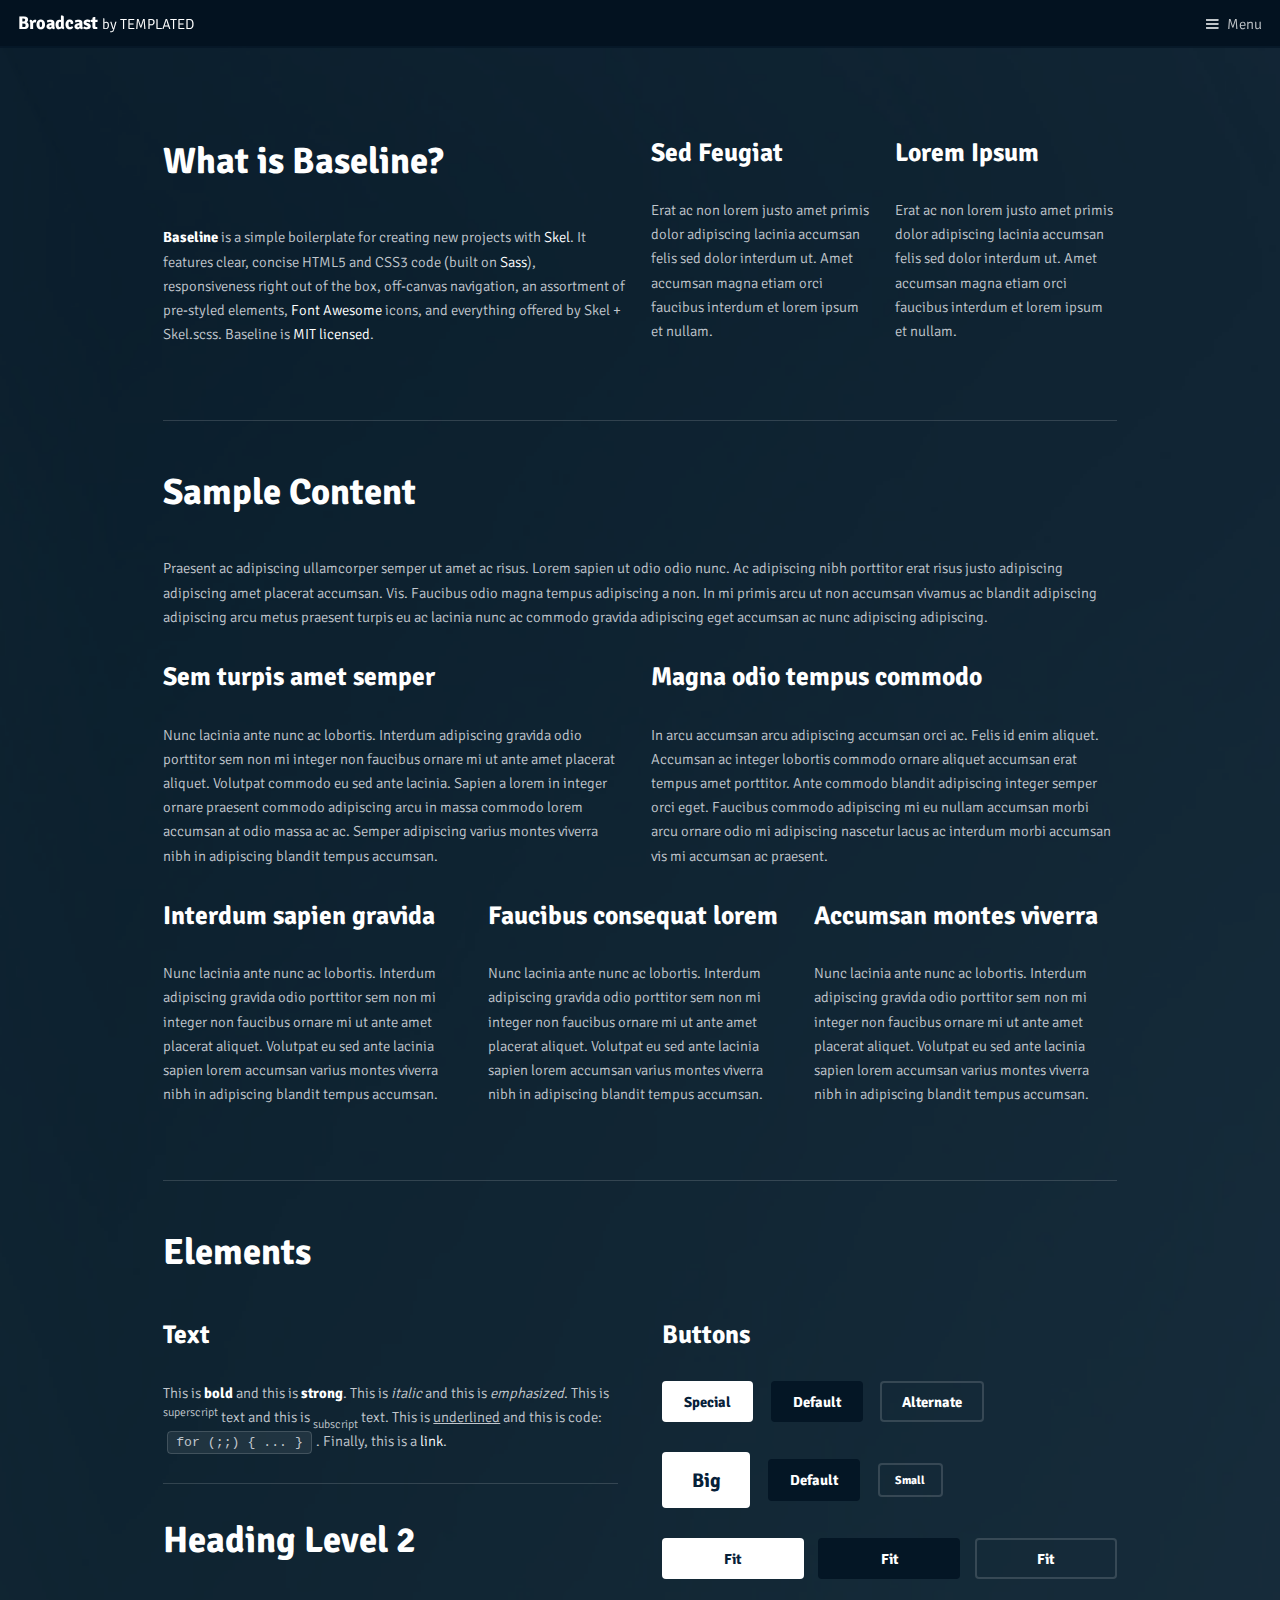
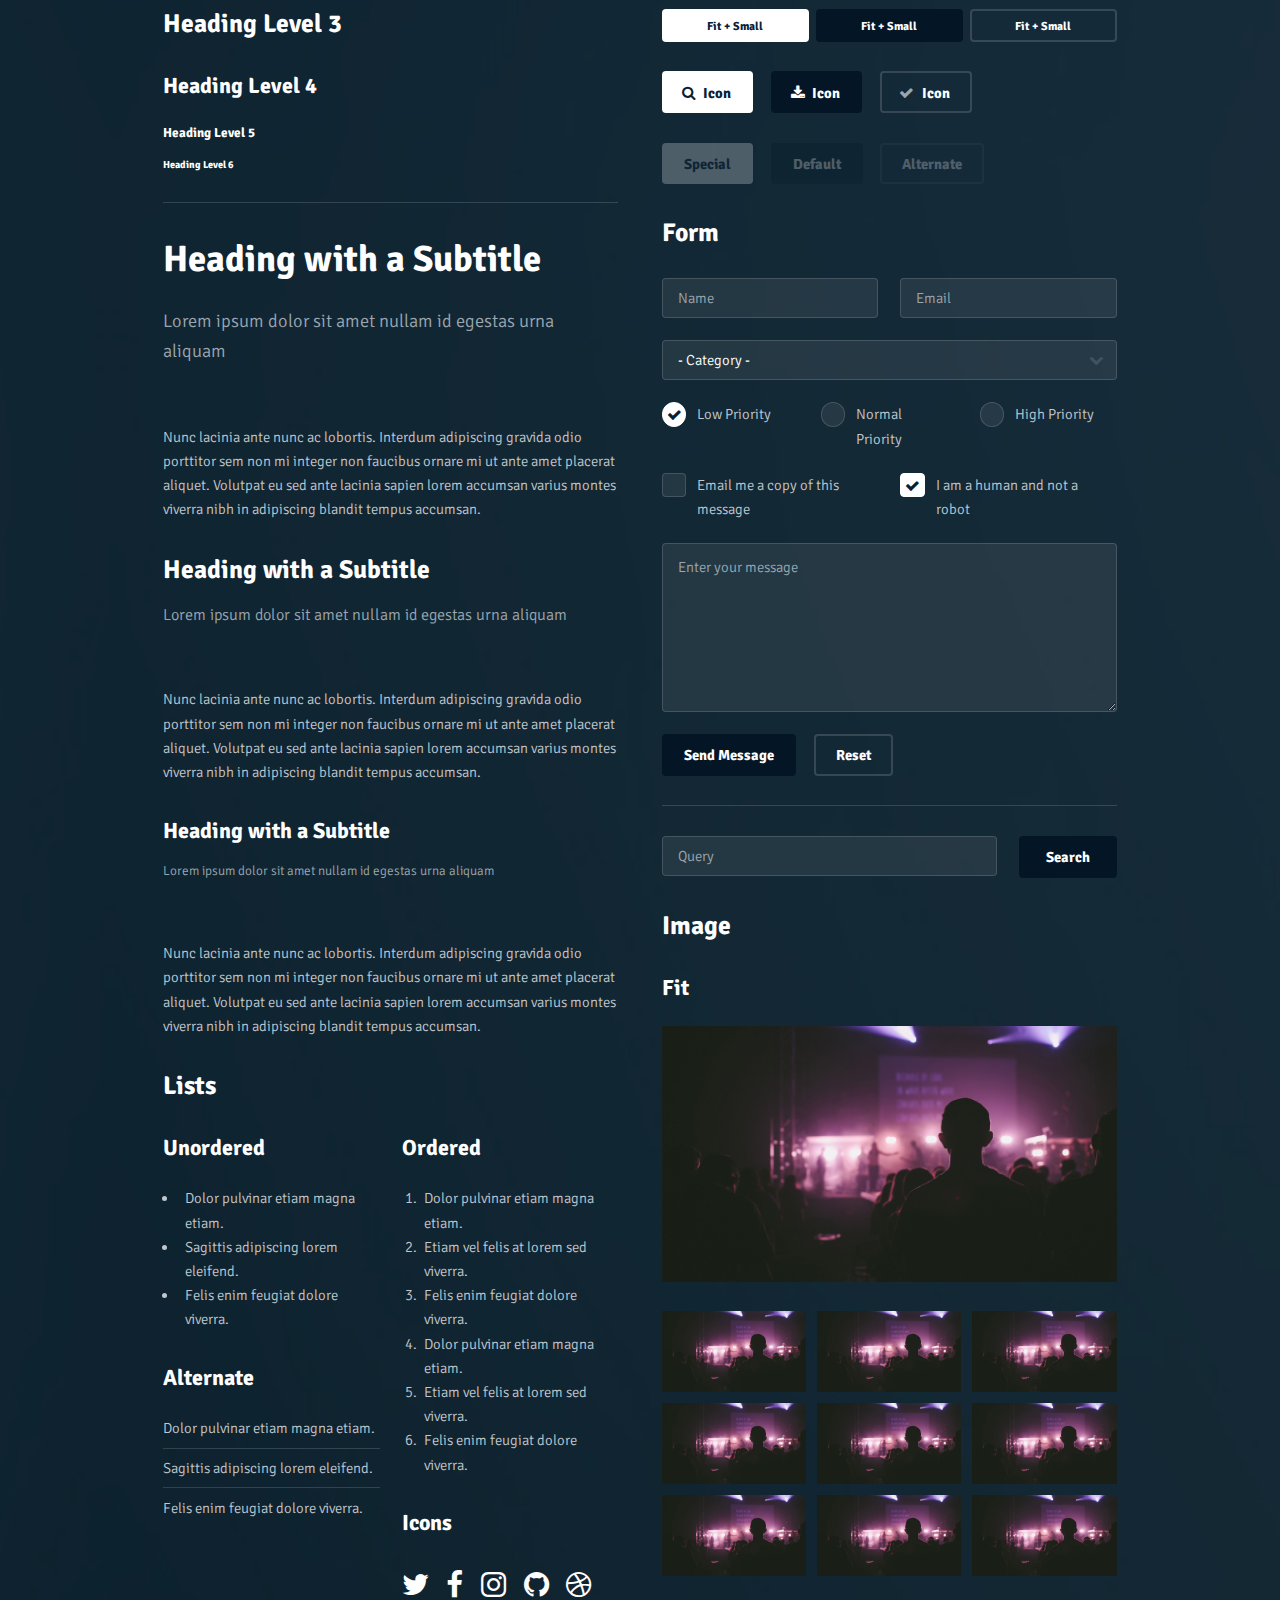
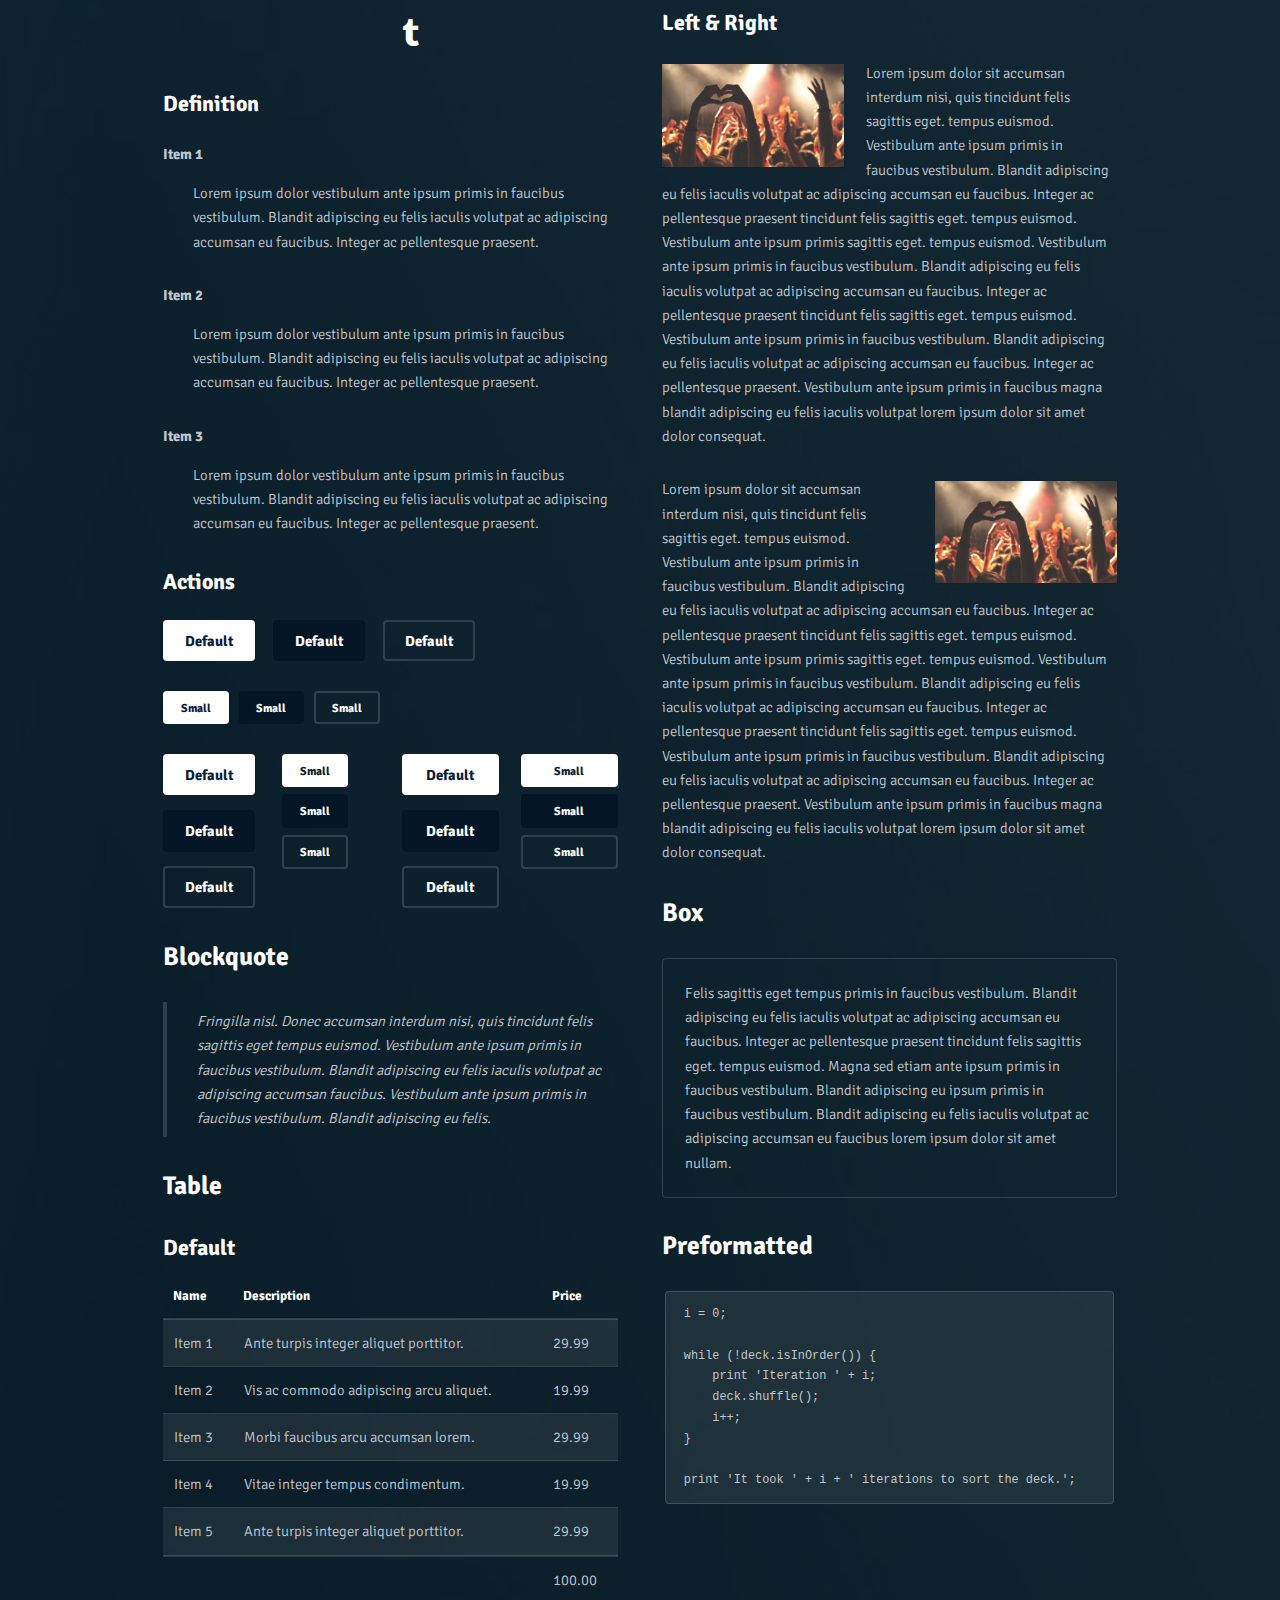
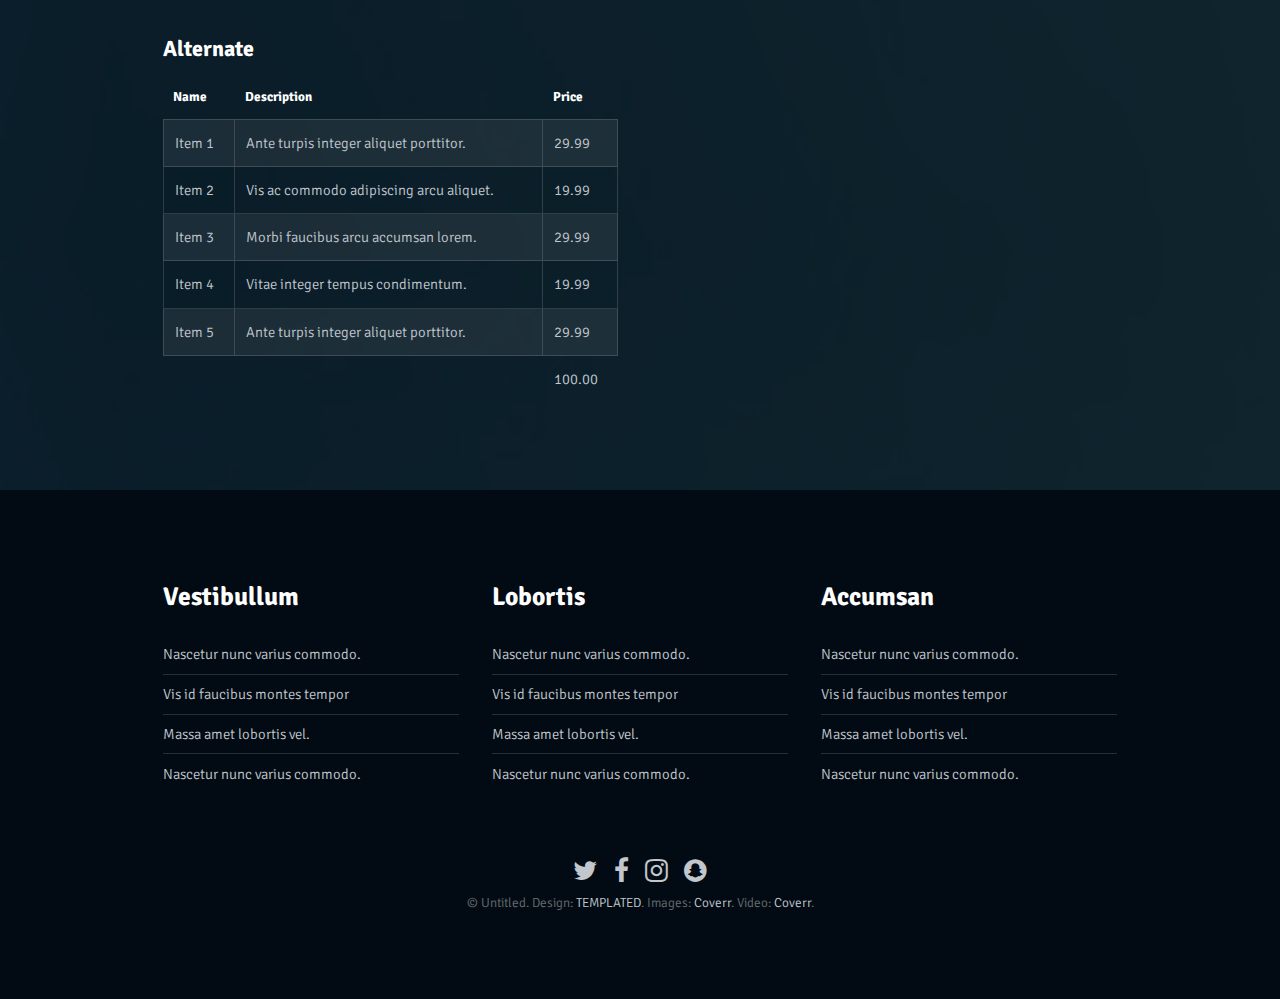
<file: elements.html>
<!DOCTYPE HTML>
<!--
	Broadcast by TEMPLATED
	templated.co @templatedco
	Released for free under the Creative Commons Attribution 3.0 license (templated.co/license)
-->
<html>
	<head>
		<title>Elements - Broadcast by TEMPLATED</title>
		<meta charset="utf-8" />
		<meta name="viewport" content="width=device-width, initial-scale=1" />
		<link rel="stylesheet" href="assets/css/main.css" />
	</head>
	<body class="subpage">

		<!-- Header -->
			<header id="header">
				<h1><a href="#">Broadcast <span>by TEMPLATED</span></a></h1>
				<a href="#menu">Menu</a>
			</header>

		<!-- Nav -->
			<nav id="menu">
				<ul class="links">
					<li><a href="index.html">Home</a></li>
					<li><a href="generic.html">Generic</a></li>
					<li><a href="elements.html">Elements</a></li>
				</ul>
			</nav>

		<!-- Main -->
			<div id="main">
				<section class="wrapper style1">
				<div class="inner">

				<!-- Intro -->
					<div class="row">
						<section class="6u 12u$(medium)">
							<h2>What is Baseline?</h2>
							<p><strong>Baseline</strong> is a simple boilerplate for creating new projects with <a href="http://skel.io">Skel</a>. It features clear, concise HTML5 and CSS3 code (built on <a href="http://sass-lang.com">Sass</a>), responsiveness right out of the box, off-canvas navigation, an assortment of pre-styled elements, <a href="http://fontawesome.io">Font Awesome</a> icons, and everything offered by Skel + Skel.scss. Baseline is <a href="http://skel.io/license">MIT licensed</a>.</p>
						</section>
						<section class="3u 6u(medium) 12u$(small)">
							<h3>Sed Feugiat</h3>
							<p>Erat ac non lorem justo amet primis dolor adipiscing lacinia accumsan felis sed dolor interdum ut. Amet accumsan magna etiam orci faucibus interdum et lorem ipsum et nullam.</p>
						</section>
						<section class="3u$ 6u$(medium) 12u$(small)">
							<h3>Lorem Ipsum</h3>
							<p>Erat ac non lorem justo amet primis dolor adipiscing lacinia accumsan felis sed dolor interdum ut. Amet accumsan magna etiam orci faucibus interdum et lorem ipsum et nullam.</p>
						</section>
					</div>

				<hr class="major" />

				<!-- Content -->
					<h2 id="content">Sample Content</h2>
					<p>Praesent ac adipiscing ullamcorper semper ut amet ac risus. Lorem sapien ut odio odio nunc. Ac adipiscing nibh porttitor erat risus justo adipiscing adipiscing amet placerat accumsan. Vis. Faucibus odio magna tempus adipiscing a non. In mi primis arcu ut non accumsan vivamus ac blandit adipiscing adipiscing arcu metus praesent turpis eu ac lacinia nunc ac commodo gravida adipiscing eget accumsan ac nunc adipiscing adipiscing.</p>
					<div class="row">
						<div class="6u 12u$(small)">
							<h3>Sem turpis amet semper</h3>
							<p>Nunc lacinia ante nunc ac lobortis. Interdum adipiscing gravida odio porttitor sem non mi integer non faucibus ornare mi ut ante amet placerat aliquet. Volutpat commodo eu sed ante lacinia. Sapien a lorem in integer ornare praesent commodo adipiscing arcu in massa commodo lorem accumsan at odio massa ac ac. Semper adipiscing varius montes viverra nibh in adipiscing blandit tempus accumsan.</p>
						</div>
						<div class="6u$ 12u$(small)">
							<h3>Magna odio tempus commodo</h3>
							<p>In arcu accumsan arcu adipiscing accumsan orci ac. Felis id enim aliquet. Accumsan ac integer lobortis commodo ornare aliquet accumsan erat tempus amet porttitor. Ante commodo blandit adipiscing integer semper orci eget. Faucibus commodo adipiscing mi eu nullam accumsan morbi arcu ornare odio mi adipiscing nascetur lacus ac interdum morbi accumsan vis mi accumsan ac praesent.</p>
						</div>
						<!-- Break -->
						<div class="4u 12u$(medium)">
							<h3>Interdum sapien gravida</h3>
							<p>Nunc lacinia ante nunc ac lobortis. Interdum adipiscing gravida odio porttitor sem non mi integer non faucibus ornare mi ut ante amet placerat aliquet. Volutpat eu sed ante lacinia sapien lorem accumsan varius montes viverra nibh in adipiscing blandit tempus accumsan.</p>
						</div>
						<div class="4u 12u$(medium)">
							<h3>Faucibus consequat lorem</h3>
							<p>Nunc lacinia ante nunc ac lobortis. Interdum adipiscing gravida odio porttitor sem non mi integer non faucibus ornare mi ut ante amet placerat aliquet. Volutpat eu sed ante lacinia sapien lorem accumsan varius montes viverra nibh in adipiscing blandit tempus accumsan.</p>
						</div>
						<div class="4u$ 12u$(medium)">
							<h3>Accumsan montes viverra</h3>
							<p>Nunc lacinia ante nunc ac lobortis. Interdum adipiscing gravida odio porttitor sem non mi integer non faucibus ornare mi ut ante amet placerat aliquet. Volutpat eu sed ante lacinia sapien lorem accumsan varius montes viverra nibh in adipiscing blandit tempus accumsan.</p>
						</div>
					</div>

				<hr class="major" />

				<!-- Elements -->
					<h2 id="elements">Elements</h2>
					<div class="row 200%">
						<div class="6u 12u$(medium)">

							<!-- Text stuff -->
								<h3>Text</h3>
								<p>This is <b>bold</b> and this is <strong>strong</strong>. This is <i>italic</i> and this is <em>emphasized</em>.
								This is <sup>superscript</sup> text and this is <sub>subscript</sub> text.
								This is <u>underlined</u> and this is code: <code>for (;;) { ... }</code>.
								Finally, this is a <a href="#">link</a>.</p>
								<hr />
								<h2>Heading Level 2</h2>
								<h3>Heading Level 3</h3>
								<h4>Heading Level 4</h4>
								<h5>Heading Level 5</h5>
								<h6>Heading Level 6</h6>
								<hr />
								<header>
									<h2>Heading with a Subtitle</h2>
									<p>Lorem ipsum dolor sit amet nullam id egestas urna aliquam</p>
								</header>
								<p>Nunc lacinia ante nunc ac lobortis. Interdum adipiscing gravida odio porttitor sem non mi integer non faucibus ornare mi ut ante amet placerat aliquet. Volutpat eu sed ante lacinia sapien lorem accumsan varius montes viverra nibh in adipiscing blandit tempus accumsan.</p>
								<header>
									<h3>Heading with a Subtitle</h3>
									<p>Lorem ipsum dolor sit amet nullam id egestas urna aliquam</p>
								</header>
								<p>Nunc lacinia ante nunc ac lobortis. Interdum adipiscing gravida odio porttitor sem non mi integer non faucibus ornare mi ut ante amet placerat aliquet. Volutpat eu sed ante lacinia sapien lorem accumsan varius montes viverra nibh in adipiscing blandit tempus accumsan.</p>
								<header>
									<h4>Heading with a Subtitle</h4>
									<p>Lorem ipsum dolor sit amet nullam id egestas urna aliquam</p>
								</header>
								<p>Nunc lacinia ante nunc ac lobortis. Interdum adipiscing gravida odio porttitor sem non mi integer non faucibus ornare mi ut ante amet placerat aliquet. Volutpat eu sed ante lacinia sapien lorem accumsan varius montes viverra nibh in adipiscing blandit tempus accumsan.</p>

							<!-- Lists -->
								<h3>Lists</h3>
								<div class="row">
									<div class="6u 12u$(small)">

										<h4>Unordered</h4>
										<ul>
											<li>Dolor pulvinar etiam magna etiam.</li>
											<li>Sagittis adipiscing lorem eleifend.</li>
											<li>Felis enim feugiat dolore viverra.</li>
										</ul>

										<h4>Alternate</h4>
										<ul class="alt">
											<li>Dolor pulvinar etiam magna etiam.</li>
											<li>Sagittis adipiscing lorem eleifend.</li>
											<li>Felis enim feugiat dolore viverra.</li>
										</ul>

									</div>
									<div class="6u$ 12u$(small)">

										<h4>Ordered</h4>
										<ol>
											<li>Dolor pulvinar etiam magna etiam.</li>
											<li>Etiam vel felis at lorem sed viverra.</li>
											<li>Felis enim feugiat dolore viverra.</li>
											<li>Dolor pulvinar etiam magna etiam.</li>
											<li>Etiam vel felis at lorem sed viverra.</li>
											<li>Felis enim feugiat dolore viverra.</li>
										</ol>

										<h4>Icons</h4>
										<ul class="icons">
											<li><a href="#" class="icon fa-twitter"><span class="label">Twitter</span></a></li>
											<li><a href="#" class="icon fa-facebook"><span class="label">Facebook</span></a></li>
											<li><a href="#" class="icon fa-instagram"><span class="label">Instagram</span></a></li>
											<li><a href="#" class="icon fa-github"><span class="label">Github</span></a></li>
											<li><a href="#" class="icon fa-dribbble"><span class="label">Dribbble</span></a></li>
											<li><a href="#" class="icon fa-tumblr"><span class="label">Tumblr</span></a></li>
										</ul>

									</div>
								</div>
								<h4>Definition</h4>
								<dl>
									<dt>Item 1</dt>
									<dd>
										<p>Lorem ipsum dolor vestibulum ante ipsum primis in faucibus vestibulum. Blandit adipiscing eu felis iaculis volutpat ac adipiscing accumsan eu faucibus. Integer ac pellentesque praesent.</p>
									</dd>
									<dt>Item 2</dt>
									<dd>
										<p>Lorem ipsum dolor vestibulum ante ipsum primis in faucibus vestibulum. Blandit adipiscing eu felis iaculis volutpat ac adipiscing accumsan eu faucibus. Integer ac pellentesque praesent.</p>
									</dd>
									<dt>Item 3</dt>
									<dd>
										<p>Lorem ipsum dolor vestibulum ante ipsum primis in faucibus vestibulum. Blandit adipiscing eu felis iaculis volutpat ac adipiscing accumsan eu faucibus. Integer ac pellentesque praesent.</p>
									</dd>
								</dl>

								<h4>Actions</h4>
								<ul class="actions">
									<li><a href="#" class="button special">Default</a></li>
									<li><a href="#" class="button">Default</a></li>
									<li><a href="#" class="button alt">Default</a></li>
								</ul>
								<ul class="actions small">
									<li><a href="#" class="button special small">Small</a></li>
									<li><a href="#" class="button small">Small</a></li>
									<li><a href="#" class="button alt small">Small</a></li>
								</ul>
								<div class="row">
									<div class="3u 12u$(small)">
										<ul class="actions vertical">
											<li><a href="#" class="button special">Default</a></li>
											<li><a href="#" class="button">Default</a></li>
											<li><a href="#" class="button alt">Default</a></li>
										</ul>
									</div>
									<div class="3u 12u$(small)">
										<ul class="actions vertical small">
											<li><a href="#" class="button special small">Small</a></li>
											<li><a href="#" class="button small">Small</a></li>
											<li><a href="#" class="button alt small">Small</a></li>
										</ul>
									</div>
									<div class="3u 12u$(small)">
										<ul class="actions vertical">
											<li><a href="#" class="button special fit">Default</a></li>
											<li><a href="#" class="button fit">Default</a></li>
											<li><a href="#" class="button alt fit">Default</a></li>
										</ul>
									</div>
									<div class="3u$ 12u$(small)">
										<ul class="actions vertical small">
											<li><a href="#" class="button special small fit">Small</a></li>
											<li><a href="#" class="button small fit">Small</a></li>
											<li><a href="#" class="button alt small fit">Small</a></li>
										</ul>
									</div>
								</div>

							<!-- Blockquote -->
								<h3>Blockquote</h3>
								<blockquote>Fringilla nisl. Donec accumsan interdum nisi, quis tincidunt felis sagittis eget tempus euismod. Vestibulum ante ipsum primis in faucibus vestibulum. Blandit adipiscing eu felis iaculis volutpat ac adipiscing accumsan faucibus. Vestibulum ante ipsum primis in faucibus vestibulum. Blandit adipiscing eu felis.</blockquote>

							<!-- Table -->
								<h3>Table</h3>

								<h4>Default</h4>
								<div class="table-wrapper">
									<table>
										<thead>
											<tr>
												<th>Name</th>
												<th>Description</th>
												<th>Price</th>
											</tr>
										</thead>
										<tbody>
											<tr>
												<td>Item 1</td>
												<td>Ante turpis integer aliquet porttitor.</td>
												<td>29.99</td>
											</tr>
											<tr>
												<td>Item 2</td>
												<td>Vis ac commodo adipiscing arcu aliquet.</td>
												<td>19.99</td>
											</tr>
											<tr>
												<td>Item 3</td>
												<td> Morbi faucibus arcu accumsan lorem.</td>
												<td>29.99</td>
											</tr>
											<tr>
												<td>Item 4</td>
												<td>Vitae integer tempus condimentum.</td>
												<td>19.99</td>
											</tr>
											<tr>
												<td>Item 5</td>
												<td>Ante turpis integer aliquet porttitor.</td>
												<td>29.99</td>
											</tr>
										</tbody>
										<tfoot>
											<tr>
												<td colspan="2"></td>
												<td>100.00</td>
											</tr>
										</tfoot>
									</table>
								</div>

								<h4>Alternate</h4>
								<div class="table-wrapper">
									<table class="alt">
										<thead>
											<tr>
												<th>Name</th>
												<th>Description</th>
												<th>Price</th>
											</tr>
										</thead>
										<tbody>
											<tr>
												<td>Item 1</td>
												<td>Ante turpis integer aliquet porttitor.</td>
												<td>29.99</td>
											</tr>
											<tr>
												<td>Item 2</td>
												<td>Vis ac commodo adipiscing arcu aliquet.</td>
												<td>19.99</td>
											</tr>
											<tr>
												<td>Item 3</td>
												<td> Morbi faucibus arcu accumsan lorem.</td>
												<td>29.99</td>
											</tr>
											<tr>
												<td>Item 4</td>
												<td>Vitae integer tempus condimentum.</td>
												<td>19.99</td>
											</tr>
											<tr>
												<td>Item 5</td>
												<td>Ante turpis integer aliquet porttitor.</td>
												<td>29.99</td>
											</tr>
										</tbody>
										<tfoot>
											<tr>
												<td colspan="2"></td>
												<td>100.00</td>
											</tr>
										</tfoot>
									</table>
								</div>

						</div>
						<div class="6u$ 12u$(medium)">

							<!-- Buttons -->
								<h3>Buttons</h3>
								<ul class="actions">
									<li><a href="#" class="button special">Special</a></li>
									<li><a href="#" class="button">Default</a></li>
									<li><a href="#" class="button alt">Alternate</a></li>
								</ul>
								<ul class="actions">
									<li><a href="#" class="button special big">Big</a></li>
									<li><a href="#" class="button">Default</a></li>
									<li><a href="#" class="button alt small">Small</a></li>
								</ul>
								<ul class="actions fit">
									<li><a href="#" class="button special fit">Fit</a></li>
									<li><a href="#" class="button fit">Fit</a></li>
									<li><a href="#" class="button alt fit">Fit</a></li>
								</ul>
								<ul class="actions fit small">
									<li><a href="#" class="button special fit small">Fit + Small</a></li>
									<li><a href="#" class="button fit small">Fit + Small</a></li>
									<li><a href="#" class="button alt fit small">Fit + Small</a></li>
								</ul>
								<ul class="actions">
									<li><a href="#" class="button special icon fa-search">Icon</a></li>
									<li><a href="#" class="button icon fa-download">Icon</a></li>
									<li><a href="#" class="button alt icon fa-check">Icon</a></li>
								</ul>
								<ul class="actions">
									<li><span class="button special disabled">Special</span></li>
									<li><span class="button disabled">Default</span></li>
									<li><span class="button alt disabled">Alternate</span></li>
								</ul>

							<!-- Form -->
								<h3>Form</h3>

								<form method="post" action="#">
									<div class="row uniform">
										<div class="6u 12u$(xsmall)">
											<input type="text" name="name" id="name" value="" placeholder="Name" />
										</div>
										<div class="6u$ 12u$(xsmall)">
											<input type="email" name="email" id="email" value="" placeholder="Email" />
										</div>
										<!-- Break -->
										<div class="12u$">
											<div class="select-wrapper">
												<select name="category" id="category">
													<option value="">- Category -</option>
													<option value="1">Manufacturing</option>
													<option value="1">Shipping</option>
													<option value="1">Administration</option>
													<option value="1">Human Resources</option>
												</select>
											</div>
										</div>
										<!-- Break -->
										<div class="4u 12u$(small)">
											<input type="radio" id="priority-low" name="priority" checked>
											<label for="priority-low">Low Priority</label>
										</div>
										<div class="4u 12u$(small)">
											<input type="radio" id="priority-normal" name="priority">
											<label for="priority-normal">Normal Priority</label>
										</div>
										<div class="4u$ 12u$(small)">
											<input type="radio" id="priority-high" name="priority">
											<label for="priority-high">High Priority</label>
										</div>
										<!-- Break -->
										<div class="6u 12u$(small)">
											<input type="checkbox" id="copy" name="copy">
											<label for="copy">Email me a copy of this message</label>
										</div>
										<div class="6u$ 12u$(small)">
											<input type="checkbox" id="human" name="human" checked>
											<label for="human">I am a human and not a robot</label>
										</div>
										<!-- Break -->
										<div class="12u$">
											<textarea name="message" id="message" placeholder="Enter your message" rows="6"></textarea>
										</div>
										<!-- Break -->
										<div class="12u$">
											<ul class="actions">
												<li><input type="submit" value="Send Message" /></li>
												<li><input type="reset" value="Reset" class="alt" /></li>
											</ul>
										</div>
									</div>
								</form>

								<hr />

								<form method="post" action="#">
									<div class="row uniform">
										<div class="9u 12u$(small)">
											<input type="text" name="query" id="query" value="" placeholder="Query" />
										</div>
										<div class="3u$ 12u$(small)">
											<input type="submit" value="Search" class="fit" />
										</div>
									</div>
								</form>

							<!-- Image -->
								<h3>Image</h3>

								<h4>Fit</h4>
								<span class="image fit"><img src="images/pic01.jpg" alt="" /></span>
								<div class="box alt">
									<div class="row 50% uniform">
										<div class="4u"><span class="image fit"><img src="images/pic01.jpg" alt="" /></span></div>
										<div class="4u"><span class="image fit"><img src="images/pic01.jpg" alt="" /></span></div>
										<div class="4u$"><span class="image fit"><img src="images/pic01.jpg" alt="" /></span></div>
										<!-- Break -->
										<div class="4u"><span class="image fit"><img src="images/pic01.jpg" alt="" /></span></div>
										<div class="4u"><span class="image fit"><img src="images/pic01.jpg" alt="" /></span></div>
										<div class="4u$"><span class="image fit"><img src="images/pic01.jpg" alt="" /></span></div>
										<!-- Break -->
										<div class="4u"><span class="image fit"><img src="images/pic01.jpg" alt="" /></span></div>
										<div class="4u"><span class="image fit"><img src="images/pic01.jpg" alt="" /></span></div>
										<div class="4u$"><span class="image fit"><img src="images/pic01.jpg" alt="" /></span></div>
									</div>
								</div>

								<h4>Left &amp; Right</h4>
								<p><span class="image left"><img src="images/pic02.jpg" alt="" /></span>Lorem ipsum dolor sit accumsan interdum nisi, quis tincidunt felis sagittis eget. tempus euismod. Vestibulum ante ipsum primis in faucibus vestibulum. Blandit adipiscing eu felis iaculis volutpat ac adipiscing accumsan eu faucibus. Integer ac pellentesque praesent tincidunt felis sagittis eget. tempus euismod. Vestibulum ante ipsum primis sagittis eget. tempus euismod. Vestibulum ante ipsum primis in faucibus vestibulum. Blandit adipiscing eu felis iaculis volutpat ac adipiscing accumsan eu faucibus. Integer ac pellentesque praesent tincidunt felis sagittis eget. tempus euismod. Vestibulum ante ipsum primis in faucibus vestibulum. Blandit adipiscing eu felis iaculis volutpat ac adipiscing accumsan eu faucibus. Integer ac pellentesque praesent. Vestibulum ante ipsum primis in faucibus magna blandit adipiscing eu felis iaculis volutpat lorem ipsum dolor sit amet dolor consequat.</p>
								<p><span class="image right"><img src="images/pic02.jpg" alt="" /></span>Lorem ipsum dolor sit accumsan interdum nisi, quis tincidunt felis sagittis eget. tempus euismod. Vestibulum ante ipsum primis in faucibus vestibulum. Blandit adipiscing eu felis iaculis volutpat ac adipiscing accumsan eu faucibus. Integer ac pellentesque praesent tincidunt felis sagittis eget. tempus euismod. Vestibulum ante ipsum primis sagittis eget. tempus euismod. Vestibulum ante ipsum primis in faucibus vestibulum. Blandit adipiscing eu felis iaculis volutpat ac adipiscing accumsan eu faucibus. Integer ac pellentesque praesent tincidunt felis sagittis eget. tempus euismod. Vestibulum ante ipsum primis in faucibus vestibulum. Blandit adipiscing eu felis iaculis volutpat ac adipiscing accumsan eu faucibus. Integer ac pellentesque praesent. Vestibulum ante ipsum primis in faucibus magna blandit adipiscing eu felis iaculis volutpat lorem ipsum dolor sit amet dolor consequat.</p>

							<!-- Box -->
								<h3>Box</h3>
								<div class="box">
									<p>Felis sagittis eget tempus primis in faucibus vestibulum. Blandit adipiscing eu felis iaculis volutpat ac adipiscing accumsan eu faucibus. Integer ac pellentesque praesent tincidunt felis sagittis eget. tempus euismod. Magna sed etiam ante ipsum primis in faucibus vestibulum. Blandit adipiscing eu ipsum primis in faucibus vestibulum. Blandit adipiscing eu felis iaculis volutpat ac adipiscing accumsan eu faucibus lorem ipsum dolor sit amet nullam.</p>
								</div>

							<!-- Preformatted Code -->
								<h3>Preformatted</h3>
								<pre><code>i = 0;

while (!deck.isInOrder()) {
    print 'Iteration ' + i;
    deck.shuffle();
    i++;
}

print 'It took ' + i + ' iterations to sort the deck.';
</code></pre>

						</div>
					</div>
				</div>
				</section>
			</div>

		<!-- Footer -->
			<footer id="footer">
				<div class="inner">
					<div class="flex flex-3">
						<div class="col">
							<h3>Vestibullum</h3>
							<ul class="alt">
								<li><a href="#">Nascetur nunc varius commodo.</a></li>
								<li><a href="#">Vis id faucibus montes tempor</a></li>
								<li><a href="#">Massa amet lobortis vel.</a></li>
								<li><a href="#">Nascetur nunc varius commodo.</a></li>
							</ul>
						</div>
						<div class="col">
							<h3>Lobortis</h3>
							<ul class="alt">
								<li><a href="#">Nascetur nunc varius commodo.</a></li>
								<li><a href="#">Vis id faucibus montes tempor</a></li>
								<li><a href="#">Massa amet lobortis vel.</a></li>
								<li><a href="#">Nascetur nunc varius commodo.</a></li>
							</ul>
						</div>
						<div class="col">
							<h3>Accumsan</h3>
							<ul class="alt">
								<li><a href="#">Nascetur nunc varius commodo.</a></li>
								<li><a href="#">Vis id faucibus montes tempor</a></li>
								<li><a href="#">Massa amet lobortis vel.</a></li>
								<li><a href="#">Nascetur nunc varius commodo.</a></li>
							</ul>
						</div>
					</div>
				</div>
				<div class="copyright">
					<ul class="icons">
						<li><a href="#" class="icon fa-twitter"><span class="label">Twitter</span></a></li>
						<li><a href="#" class="icon fa-facebook"><span class="label">Facebook</span></a></li>
						<li><a href="#" class="icon fa-instagram"><span class="label">Instagram</span></a></li>
						<li><a href="#" class="icon fa-snapchat"><span class="label">Snapchat</span></a></li>
					</ul>
					&copy; Untitled. Design: <a href="https://templated.co">TEMPLATED</a>. Images: <a href="https://unsplash.com">Coverr</a>. Video: <a href="https://coverr.co">Coverr</a>.
				</div>
			</footer>

		<!-- Scripts -->
			<script src="assets/js/jquery.min.js"></script>
			<script src="assets/js/jquery.scrolly.min.js"></script>
			<script src="assets/js/skel.min.js"></script>
			<script src="assets/js/util.js"></script>
			<script src="assets/js/main.js"></script>

	</body>
</html>
</file>
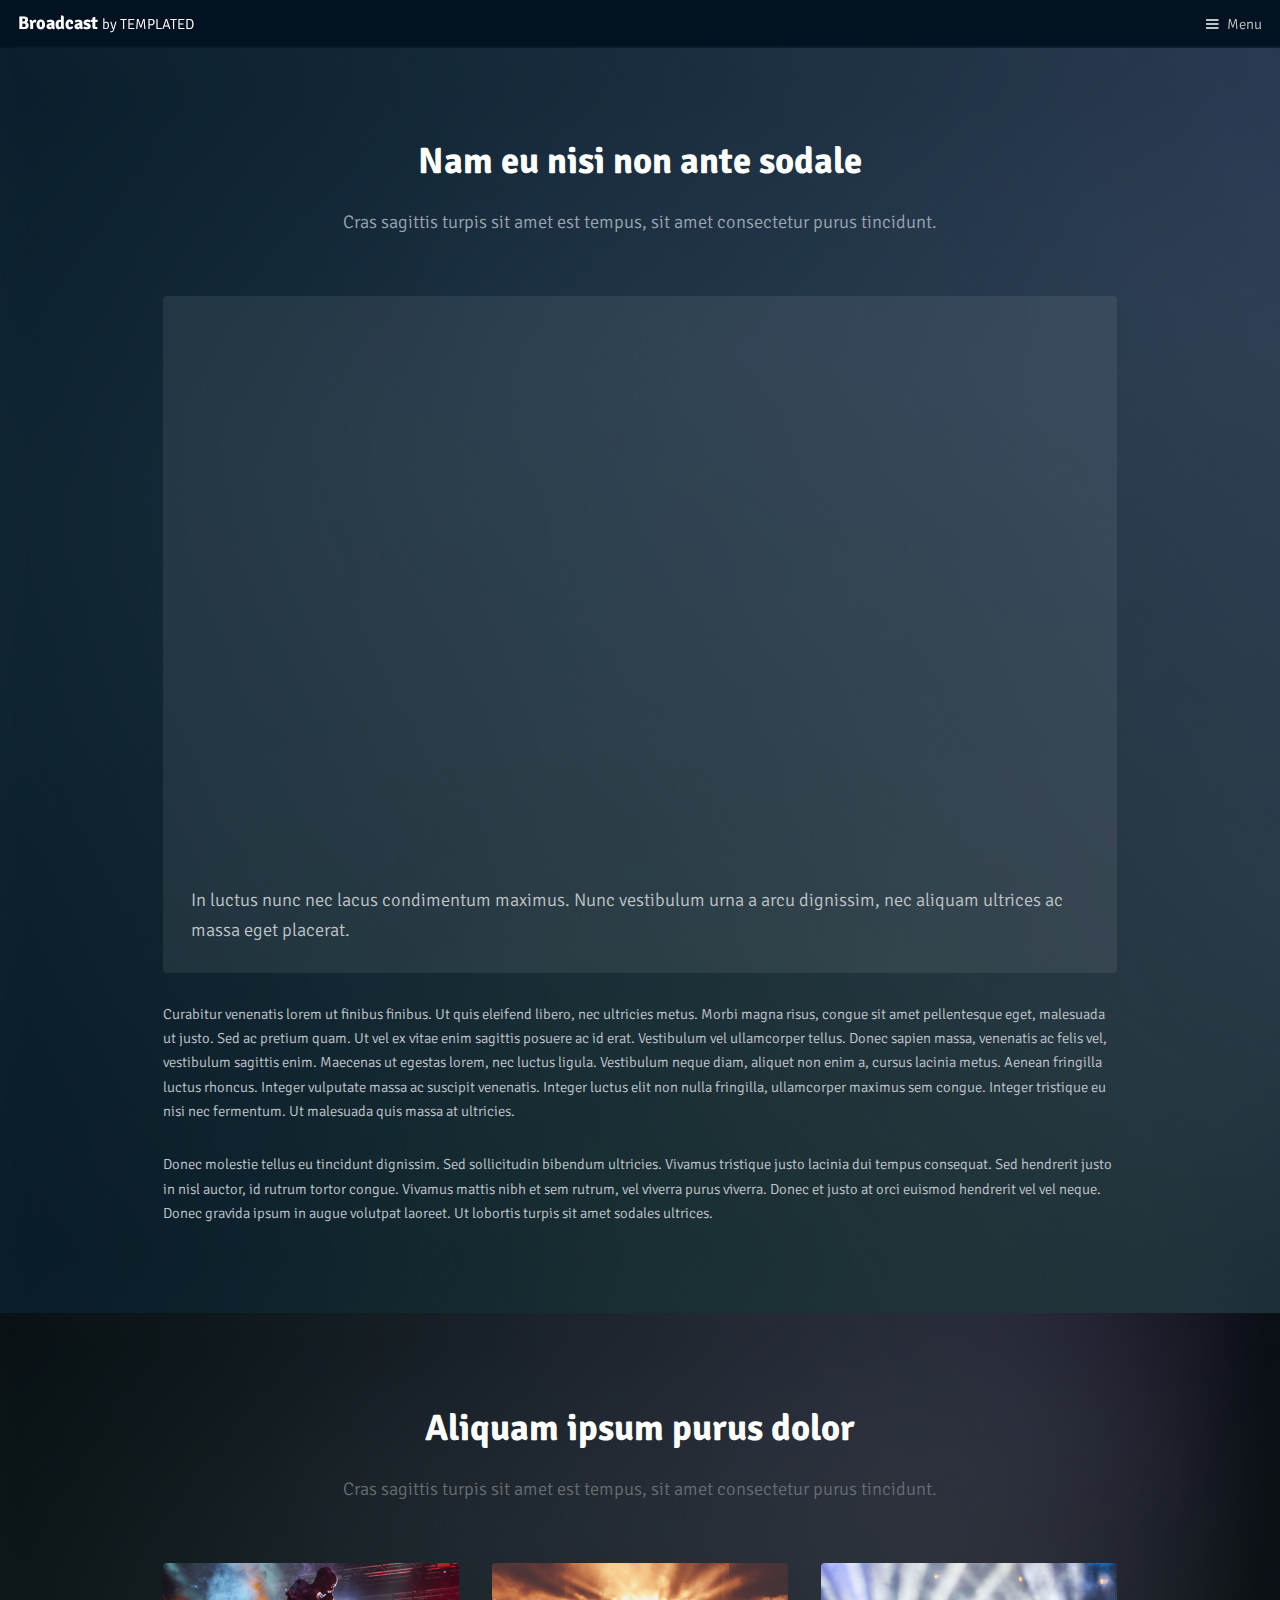
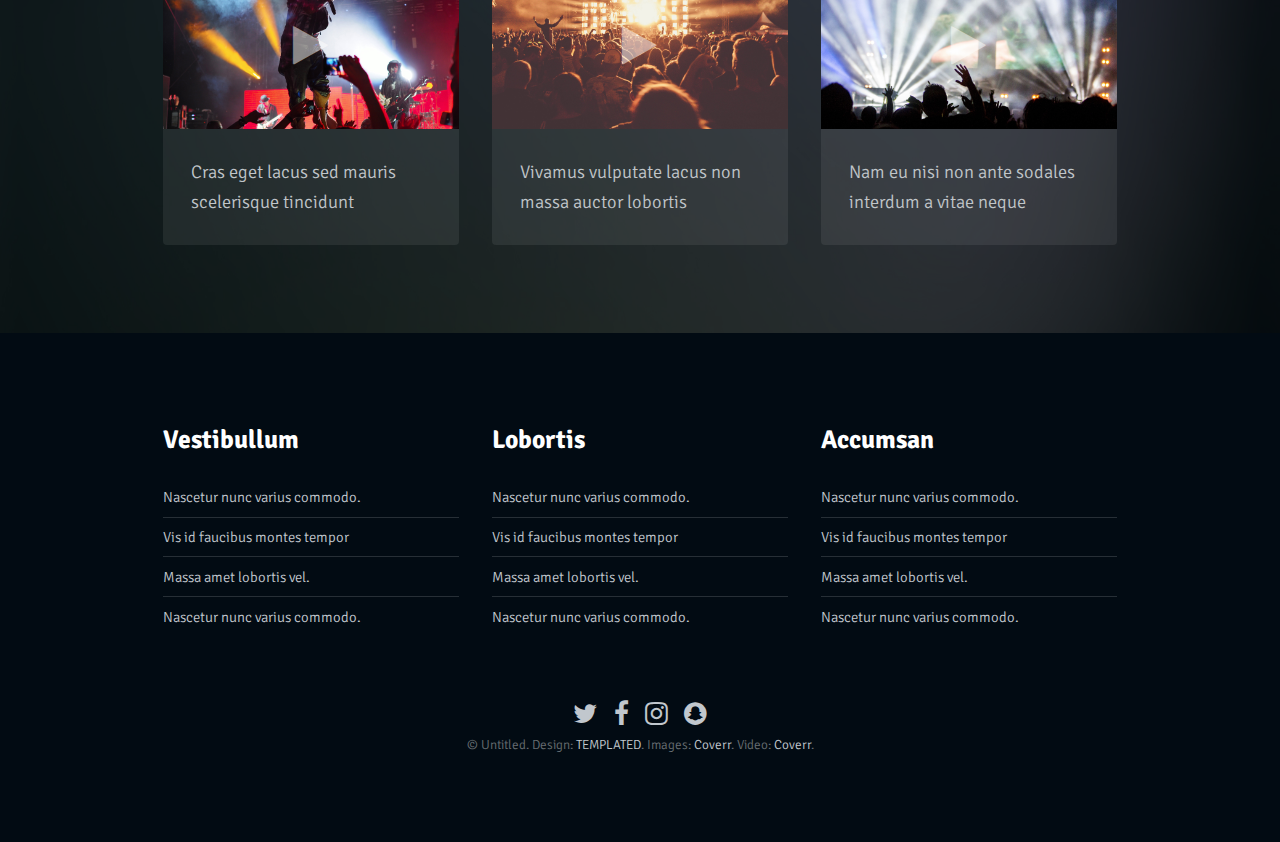
<file: generic.html>
<!DOCTYPE HTML>
<!--
	Broadcast by TEMPLATED
	templated.co @templatedco
	Released for free under the Creative Commons Attribution 3.0 license (templated.co/license)
-->
<html>
	<head>
		<title>Generic - Broadcast by TEMPLATED</title>
		<meta charset="utf-8" />
		<meta name="viewport" content="width=device-width, initial-scale=1" />
		<link rel="stylesheet" href="assets/css/main.css" />
	</head>
	<body class="subpage">

		<!-- Header -->
			<header id="header">
				<h1><a href="#">Broadcast <span>by TEMPLATED</span></a></h1>
				<a href="#menu">Menu</a>
			</header>

		<!-- Nav -->
			<nav id="menu">
				<ul class="links">
					<li><a href="index.html">Home</a></li>
					<li><a href="generic.html">Generic</a></li>
					<li><a href="elements.html">Elements</a></li>
				</ul>
			</nav>

		<!-- Main -->
			<div id="main">

			<!-- One -->
				<section class="wrapper style1">
					<div class="inner">
						<header class="align-center">
							<h2>Nam eu nisi non ante sodale</h2>
							<p>Cras sagittis turpis sit amet est tempus, sit amet consectetur purus tincidunt.</p>
						</header>
						<div class="video">
							<div class="video-wrapper">
								<iframe width="560" height="315" src="https://www.youtube.com/embed/s6zR2T9vn2c" frameborder="0" allowfullscreen></iframe>
							</div>
							<p class="caption">
								In luctus nunc nec lacus condimentum maximus. Nunc vestibulum urna a arcu dignissim, nec aliquam ultrices ac massa eget placerat.
							</p>
						</div>
						<p>Curabitur venenatis lorem ut finibus finibus. Ut quis eleifend libero, nec ultricies metus. Morbi magna risus, congue sit amet pellentesque eget, malesuada ut justo. Sed ac pretium quam. Ut vel ex vitae enim sagittis posuere ac id erat. Vestibulum vel ullamcorper tellus. Donec sapien massa, venenatis ac felis vel, vestibulum sagittis enim. Maecenas ut egestas lorem, nec luctus ligula. Vestibulum neque diam, aliquet non enim a, cursus lacinia metus. Aenean fringilla luctus rhoncus. Integer vulputate massa ac suscipit venenatis. Integer luctus elit non nulla fringilla, ullamcorper maximus sem congue. Integer tristique eu nisi nec fermentum. Ut malesuada quis massa at ultricies.</p>
						<p>Donec molestie tellus eu tincidunt dignissim. Sed sollicitudin bibendum ultricies. Vivamus tristique justo lacinia dui tempus consequat. Sed hendrerit justo in nisl auctor, id rutrum tortor congue. Vivamus mattis nibh et sem rutrum, vel viverra purus viverra. Donec et justo at orci euismod hendrerit vel vel neque. Donec gravida ipsum in augue volutpat laoreet. Ut lobortis turpis sit amet sodales ultrices.</p>
					</div>
				</section>

			<!-- Three -->
				<section class="wrapper ">
					<div class="inner">
						<header class="align-center">
							<h2>Aliquam ipsum purus dolor</h2>
							<p>Cras sagittis turpis sit amet est tempus, sit amet consectetur purus tincidunt.</p>
						</header>

						<!-- 3 Column Video Section -->
							<div class="flex flex-3">
								<div class="video col">
									<div class="image fit">
										<img src="images/pic09.jpg" alt="" />
										<div class="arrow">
											<div class="icon fa-play"></div>
										</div>
									</div>
									<p class="caption">
										Cras eget lacus sed mauris scelerisque tincidunt
									</p>
									<a href="generic.html" class="link"><span>Click Me</span></a>
								</div>
								<div class="video col">
									<div class="image fit">
										<img src="images/pic10.jpg" alt="" />
										<div class="arrow">
											<div class="icon fa-play"></div>
										</div>
									</div>
									<p class="caption">
										Vivamus vulputate lacus non massa auctor lobortis
									</p>
									<a href="generic.html" class="link"><span>Click Me</span></a>
								</div>
								<div class="video col">
									<div class="image fit">
										<img src="images/pic11.jpg" alt="" />
										<div class="arrow">
											<div class="icon fa-play"></div>
										</div>
									</div>
									<p class="caption">
										Nam eu nisi non ante sodales interdum a vitae neque
									</p>
									<a href="generic.html" class="link"><span>Click Me</span></a>
								</div>
							</div>
					</div>
				</section>

			</div>

		<!-- Footer -->
			<footer id="footer">
				<div class="inner">
					<div class="flex flex-3">
						<div class="col">
							<h3>Vestibullum</h3>
							<ul class="alt">
								<li><a href="#">Nascetur nunc varius commodo.</a></li>
								<li><a href="#">Vis id faucibus montes tempor</a></li>
								<li><a href="#">Massa amet lobortis vel.</a></li>
								<li><a href="#">Nascetur nunc varius commodo.</a></li>
							</ul>
						</div>
						<div class="col">
							<h3>Lobortis</h3>
							<ul class="alt">
								<li><a href="#">Nascetur nunc varius commodo.</a></li>
								<li><a href="#">Vis id faucibus montes tempor</a></li>
								<li><a href="#">Massa amet lobortis vel.</a></li>
								<li><a href="#">Nascetur nunc varius commodo.</a></li>
							</ul>
						</div>
						<div class="col">
							<h3>Accumsan</h3>
							<ul class="alt">
								<li><a href="#">Nascetur nunc varius commodo.</a></li>
								<li><a href="#">Vis id faucibus montes tempor</a></li>
								<li><a href="#">Massa amet lobortis vel.</a></li>
								<li><a href="#">Nascetur nunc varius commodo.</a></li>
							</ul>
						</div>
					</div>
				</div>
				<div class="copyright">
					<ul class="icons">
						<li><a href="#" class="icon fa-twitter"><span class="label">Twitter</span></a></li>
						<li><a href="#" class="icon fa-facebook"><span class="label">Facebook</span></a></li>
						<li><a href="#" class="icon fa-instagram"><span class="label">Instagram</span></a></li>
						<li><a href="#" class="icon fa-snapchat"><span class="label">Snapchat</span></a></li>
					</ul>
					&copy; Untitled. Design: <a href="https://templated.co">TEMPLATED</a>. Images: <a href="https://unsplash.com">Coverr</a>. Video: <a href="https://coverr.co">Coverr</a>.
				</div>
			</footer>

		<!-- Scripts -->
			<script src="assets/js/jquery.min.js"></script>
			<script src="assets/js/jquery.scrolly.min.js"></script>
			<script src="assets/js/skel.min.js"></script>
			<script src="assets/js/util.js"></script>
			<script src="assets/js/main.js"></script>

	</body>
</html>
</file>
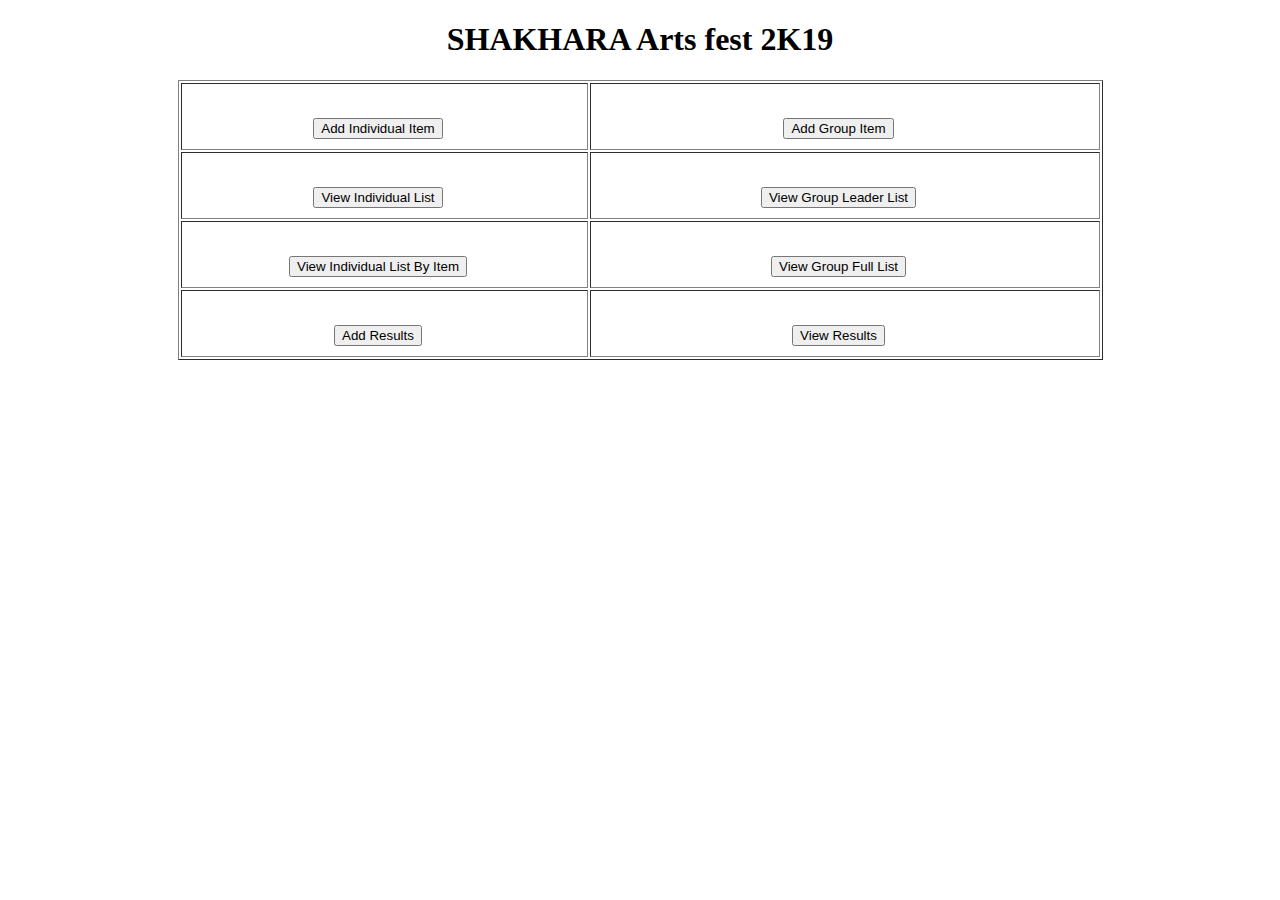
<file: index1.html>
<!DOCTYPE html PUBLIC "-//W3C//DTD XHTML 1.0 Transitional//EN" "http://www.w3.org/TR/xhtml1/DTD/xhtml1-transitional.dtd">
<html xmlns="http://www.w3.org/1999/xhtml">
<head>
<meta http-equiv="Content-Type" content="text/html; charset=utf-8" />
<title>Untitled Document</title>
</head>

<body link="black" vlink="black" style="a{
font-style:normal;
}">
<H1 color="red"><center>SHAKHARA Arts fest 2K19</center></h1>
<font size="10">
<table width="925" border="1" cellpadding="5" align="center">
  <tr align="center">
    <td width="395"><a href="add_student_individual.php"><input type="button" value="Add Individual Item" /></a>&nbsp;</td>
    <td width="498"><a href="add_group_item.php"><input type="button" value="Add Group Item" /></a>&nbsp;</td>
  </tr>
  <tr align="center">
    <td><a href="view_user_item_list.php"><input type="button" value="View Individual List" /></a>&nbsp;</td>
    <td><a href="view_group_item_list.php"><input type="button" value="View Group Leader List" /></a>&nbsp;</td>
  </tr>
  <tr align="center">
    <td><a href="view_Item_stud_list.php"><input type="button" value="View Individual List By Item" /></a>&nbsp;</td>
    <td><a href="view_full_group_ist.php"><input type="button" value="View Group Full List" /></a>&nbsp;</td>
  </tr>
  <tr align="center">
    <td><a href="add_result.php"><input type="button" value="Add Results" /></a>&nbsp;</td>
    <td><a href="print_result.php"><input type="button" value="View Results" /></a>&nbsp;</td>
</table>
</font>
</body>
</html>
</file>
<file: assets/css/main.css>
@charset "UTF-8";
@import url(font-awesome.min.css);
@import url("https://fonts.googleapis.com/css?family=Signika:300,700");

/*
	Broadcast by TEMPLATED
	templated.co @templatedco
	Released for free under the Creative Commons Attribution 3.0 license (templated.co/license)
*/

/* Reset */

	html, body, div, span, applet, object, iframe, h1, h2, h3, h4, h5, h6, p, blockquote, pre, a, abbr, acronym, address, big, cite, code, del, dfn, em, img, ins, kbd, q, s, samp, small, strike, strong, sub, sup, tt, var, b, u, i, center, dl, dt, dd, ol, ul, li, fieldset, form, label, legend, table, caption, tbody, tfoot, thead, tr, th, td, article, aside, canvas, details, embed, figure, figcaption, footer, header, hgroup, menu, nav, output, ruby, section, summary, time, mark, audio, video {
		margin: 0;
		padding: 0;
		border: 0;
		font-size: 100%;
		font: inherit;
		vertical-align: baseline;
	}

	article, aside, details, figcaption, figure, footer, header, hgroup, menu, nav, section {
		display: block;
	}

	body {
		line-height: 1;
	}

	ol, ul {
		list-style: none;
	}

	blockquote, q {
		quotes: none;
	}

	blockquote:before, blockquote:after, q:before, q:after {
		content: '';
		content: none;
	}

	table {
		border-collapse: collapse;
		border-spacing: 0;
	}

	body {
		-webkit-text-size-adjust: none;
	}

/* Box Model */

	*, *:before, *:after {
		-moz-box-sizing: border-box;
		-webkit-box-sizing: border-box;
		box-sizing: border-box;
	}

/* Containers */

	.container {
		margin-left: auto;
		margin-right: auto;
	}

	.container.\31 25\25 {
		width: 100%;
		max-width: 100em;
		min-width: 80em;
	}

	.container.\37 5\25 {
		width: 60em;
	}

	.container.\35 0\25 {
		width: 40em;
	}

	.container.\32 5\25 {
		width: 20em;
	}

	.container {
		width: 80em;
	}

	@media screen and (max-width: 1680px) {

		.container.\31 25\25 {
			width: 100%;
			max-width: 100em;
			min-width: 80em;
		}

		.container.\37 5\25 {
			width: 60em;
		}

		.container.\35 0\25 {
			width: 40em;
		}

		.container.\32 5\25 {
			width: 20em;
		}

		.container {
			width: 80em;
		}

	}

	@media screen and (max-width: 1280px) {

		.container.\31 25\25 {
			width: 100%;
			max-width: 81.25em;
			min-width: 65em;
		}

		.container.\37 5\25 {
			width: 48.75em;
		}

		.container.\35 0\25 {
			width: 32.5em;
		}

		.container.\32 5\25 {
			width: 16.25em;
		}

		.container {
			width: 65em;
		}

	}

	@media screen and (max-width: 980px) {

		.container.\31 25\25 {
			width: 100%;
			max-width: 112.5%;
			min-width: 90%;
		}

		.container.\37 5\25 {
			width: 67.5%;
		}

		.container.\35 0\25 {
			width: 45%;
		}

		.container.\32 5\25 {
			width: 22.5%;
		}

		.container {
			width: 90%;
		}

	}

	@media screen and (max-width: 736px) {

		.container.\31 25\25 {
			width: 100%;
			max-width: 112.5%;
			min-width: 90%;
		}

		.container.\37 5\25 {
			width: 67.5%;
		}

		.container.\35 0\25 {
			width: 45%;
		}

		.container.\32 5\25 {
			width: 22.5%;
		}

		.container {
			width: 90% !important;
		}

	}

	@media screen and (max-width: 480px) {

		.container.\31 25\25 {
			width: 100%;
			max-width: 112.5%;
			min-width: 90%;
		}

		.container.\37 5\25 {
			width: 67.5%;
		}

		.container.\35 0\25 {
			width: 45%;
		}

		.container.\32 5\25 {
			width: 22.5%;
		}

		.container {
			width: 90% !important;
		}

	}

/* Grid */

	.row {
		border-bottom: solid 1px transparent;
		-moz-box-sizing: border-box;
		-webkit-box-sizing: border-box;
		box-sizing: border-box;
	}

	.row > * {
		float: left;
		-moz-box-sizing: border-box;
		-webkit-box-sizing: border-box;
		box-sizing: border-box;
	}

	.row:after, .row:before {
		content: '';
		display: block;
		clear: both;
		height: 0;
	}

	.row.uniform > * > :first-child {
		margin-top: 0;
	}

	.row.uniform > * > :last-child {
		margin-bottom: 0;
	}

	.row.\30 \25 > * {
		padding: 0 0 0 0em;
	}

	.row.\30 \25 {
		margin: 0 0 -1px 0em;
	}

	.row.uniform.\30 \25 > * {
		padding: 0em 0 0 0em;
	}

	.row.uniform.\30 \25 {
		margin: 0em 0 -1px 0em;
	}

	.row > * {
		padding: 0 0 0 2em;
	}

	.row {
		margin: 0 0 -1px -2em;
	}

	.row.uniform > * {
		padding: 2em 0 0 2em;
	}

	.row.uniform {
		margin: -2em 0 -1px -2em;
	}

	.row.\32 00\25 > * {
		padding: 0 0 0 4em;
	}

	.row.\32 00\25 {
		margin: 0 0 -1px -4em;
	}

	.row.uniform.\32 00\25 > * {
		padding: 4em 0 0 4em;
	}

	.row.uniform.\32 00\25 {
		margin: -4em 0 -1px -4em;
	}

	.row.\31 50\25 > * {
		padding: 0 0 0 3em;
	}

	.row.\31 50\25 {
		margin: 0 0 -1px -3em;
	}

	.row.uniform.\31 50\25 > * {
		padding: 3em 0 0 3em;
	}

	.row.uniform.\31 50\25 {
		margin: -3em 0 -1px -3em;
	}

	.row.\35 0\25 > * {
		padding: 0 0 0 1em;
	}

	.row.\35 0\25 {
		margin: 0 0 -1px -1em;
	}

	.row.uniform.\35 0\25 > * {
		padding: 1em 0 0 1em;
	}

	.row.uniform.\35 0\25 {
		margin: -1em 0 -1px -1em;
	}

	.row.\32 5\25 > * {
		padding: 0 0 0 0.5em;
	}

	.row.\32 5\25 {
		margin: 0 0 -1px -0.5em;
	}

	.row.uniform.\32 5\25 > * {
		padding: 0.5em 0 0 0.5em;
	}

	.row.uniform.\32 5\25 {
		margin: -0.5em 0 -1px -0.5em;
	}

	.\31 2u, .\31 2u\24 {
		width: 100%;
		clear: none;
		margin-left: 0;
	}

	.\31 1u, .\31 1u\24 {
		width: 91.6666666667%;
		clear: none;
		margin-left: 0;
	}

	.\31 0u, .\31 0u\24 {
		width: 83.3333333333%;
		clear: none;
		margin-left: 0;
	}

	.\39 u, .\39 u\24 {
		width: 75%;
		clear: none;
		margin-left: 0;
	}

	.\38 u, .\38 u\24 {
		width: 66.6666666667%;
		clear: none;
		margin-left: 0;
	}

	.\37 u, .\37 u\24 {
		width: 58.3333333333%;
		clear: none;
		margin-left: 0;
	}

	.\36 u, .\36 u\24 {
		width: 50%;
		clear: none;
		margin-left: 0;
	}

	.\35 u, .\35 u\24 {
		width: 41.6666666667%;
		clear: none;
		margin-left: 0;
	}

	.\34 u, .\34 u\24 {
		width: 33.3333333333%;
		clear: none;
		margin-left: 0;
	}

	.\33 u, .\33 u\24 {
		width: 25%;
		clear: none;
		margin-left: 0;
	}

	.\32 u, .\32 u\24 {
		width: 16.6666666667%;
		clear: none;
		margin-left: 0;
	}

	.\31 u, .\31 u\24 {
		width: 8.3333333333%;
		clear: none;
		margin-left: 0;
	}

	.\31 2u\24 + *,
	.\31 1u\24 + *,
	.\31 0u\24 + *,
	.\39 u\24 + *,
	.\38 u\24 + *,
	.\37 u\24 + *,
	.\36 u\24 + *,
	.\35 u\24 + *,
	.\34 u\24 + *,
	.\33 u\24 + *,
	.\32 u\24 + *,
	.\31 u\24 + * {
		clear: left;
	}

	.\-11u {
		margin-left: 91.66667%;
	}

	.\-10u {
		margin-left: 83.33333%;
	}

	.\-9u {
		margin-left: 75%;
	}

	.\-8u {
		margin-left: 66.66667%;
	}

	.\-7u {
		margin-left: 58.33333%;
	}

	.\-6u {
		margin-left: 50%;
	}

	.\-5u {
		margin-left: 41.66667%;
	}

	.\-4u {
		margin-left: 33.33333%;
	}

	.\-3u {
		margin-left: 25%;
	}

	.\-2u {
		margin-left: 16.66667%;
	}

	.\-1u {
		margin-left: 8.33333%;
	}

	@media screen and (max-width: 1680px) {

		.row > * {
			padding: 0 0 0 2em;
		}

		.row {
			margin: 0 0 -1px -2em;
		}

		.row.uniform > * {
			padding: 2em 0 0 2em;
		}

		.row.uniform {
			margin: -2em 0 -1px -2em;
		}

		.row.\32 00\25 > * {
			padding: 0 0 0 4em;
		}

		.row.\32 00\25 {
			margin: 0 0 -1px -4em;
		}

		.row.uniform.\32 00\25 > * {
			padding: 4em 0 0 4em;
		}

		.row.uniform.\32 00\25 {
			margin: -4em 0 -1px -4em;
		}

		.row.\31 50\25 > * {
			padding: 0 0 0 3em;
		}

		.row.\31 50\25 {
			margin: 0 0 -1px -3em;
		}

		.row.uniform.\31 50\25 > * {
			padding: 3em 0 0 3em;
		}

		.row.uniform.\31 50\25 {
			margin: -3em 0 -1px -3em;
		}

		.row.\35 0\25 > * {
			padding: 0 0 0 1em;
		}

		.row.\35 0\25 {
			margin: 0 0 -1px -1em;
		}

		.row.uniform.\35 0\25 > * {
			padding: 1em 0 0 1em;
		}

		.row.uniform.\35 0\25 {
			margin: -1em 0 -1px -1em;
		}

		.row.\32 5\25 > * {
			padding: 0 0 0 0.5em;
		}

		.row.\32 5\25 {
			margin: 0 0 -1px -0.5em;
		}

		.row.uniform.\32 5\25 > * {
			padding: 0.5em 0 0 0.5em;
		}

		.row.uniform.\32 5\25 {
			margin: -0.5em 0 -1px -0.5em;
		}

		.\31 2u\28xlarge\29, .\31 2u\24\28xlarge\29 {
			width: 100%;
			clear: none;
			margin-left: 0;
		}

		.\31 1u\28xlarge\29, .\31 1u\24\28xlarge\29 {
			width: 91.6666666667%;
			clear: none;
			margin-left: 0;
		}

		.\31 0u\28xlarge\29, .\31 0u\24\28xlarge\29 {
			width: 83.3333333333%;
			clear: none;
			margin-left: 0;
		}

		.\39 u\28xlarge\29, .\39 u\24\28xlarge\29 {
			width: 75%;
			clear: none;
			margin-left: 0;
		}

		.\38 u\28xlarge\29, .\38 u\24\28xlarge\29 {
			width: 66.6666666667%;
			clear: none;
			margin-left: 0;
		}

		.\37 u\28xlarge\29, .\37 u\24\28xlarge\29 {
			width: 58.3333333333%;
			clear: none;
			margin-left: 0;
		}

		.\36 u\28xlarge\29, .\36 u\24\28xlarge\29 {
			width: 50%;
			clear: none;
			margin-left: 0;
		}

		.\35 u\28xlarge\29, .\35 u\24\28xlarge\29 {
			width: 41.6666666667%;
			clear: none;
			margin-left: 0;
		}

		.\34 u\28xlarge\29, .\34 u\24\28xlarge\29 {
			width: 33.3333333333%;
			clear: none;
			margin-left: 0;
		}

		.\33 u\28xlarge\29, .\33 u\24\28xlarge\29 {
			width: 25%;
			clear: none;
			margin-left: 0;
		}

		.\32 u\28xlarge\29, .\32 u\24\28xlarge\29 {
			width: 16.6666666667%;
			clear: none;
			margin-left: 0;
		}

		.\31 u\28xlarge\29, .\31 u\24\28xlarge\29 {
			width: 8.3333333333%;
			clear: none;
			margin-left: 0;
		}

		.\31 2u\24\28xlarge\29 + *,
		.\31 1u\24\28xlarge\29 + *,
		.\31 0u\24\28xlarge\29 + *,
		.\39 u\24\28xlarge\29 + *,
		.\38 u\24\28xlarge\29 + *,
		.\37 u\24\28xlarge\29 + *,
		.\36 u\24\28xlarge\29 + *,
		.\35 u\24\28xlarge\29 + *,
		.\34 u\24\28xlarge\29 + *,
		.\33 u\24\28xlarge\29 + *,
		.\32 u\24\28xlarge\29 + *,
		.\31 u\24\28xlarge\29 + * {
			clear: left;
		}

		.\-11u\28xlarge\29 {
			margin-left: 91.66667%;
		}

		.\-10u\28xlarge\29 {
			margin-left: 83.33333%;
		}

		.\-9u\28xlarge\29 {
			margin-left: 75%;
		}

		.\-8u\28xlarge\29 {
			margin-left: 66.66667%;
		}

		.\-7u\28xlarge\29 {
			margin-left: 58.33333%;
		}

		.\-6u\28xlarge\29 {
			margin-left: 50%;
		}

		.\-5u\28xlarge\29 {
			margin-left: 41.66667%;
		}

		.\-4u\28xlarge\29 {
			margin-left: 33.33333%;
		}

		.\-3u\28xlarge\29 {
			margin-left: 25%;
		}

		.\-2u\28xlarge\29 {
			margin-left: 16.66667%;
		}

		.\-1u\28xlarge\29 {
			margin-left: 8.33333%;
		}

	}

	@media screen and (max-width: 1280px) {

		.row > * {
			padding: 0 0 0 1.5em;
		}

		.row {
			margin: 0 0 -1px -1.5em;
		}

		.row.uniform > * {
			padding: 1.5em 0 0 1.5em;
		}

		.row.uniform {
			margin: -1.5em 0 -1px -1.5em;
		}

		.row.\32 00\25 > * {
			padding: 0 0 0 3em;
		}

		.row.\32 00\25 {
			margin: 0 0 -1px -3em;
		}

		.row.uniform.\32 00\25 > * {
			padding: 3em 0 0 3em;
		}

		.row.uniform.\32 00\25 {
			margin: -3em 0 -1px -3em;
		}

		.row.\31 50\25 > * {
			padding: 0 0 0 2.25em;
		}

		.row.\31 50\25 {
			margin: 0 0 -1px -2.25em;
		}

		.row.uniform.\31 50\25 > * {
			padding: 2.25em 0 0 2.25em;
		}

		.row.uniform.\31 50\25 {
			margin: -2.25em 0 -1px -2.25em;
		}

		.row.\35 0\25 > * {
			padding: 0 0 0 0.75em;
		}

		.row.\35 0\25 {
			margin: 0 0 -1px -0.75em;
		}

		.row.uniform.\35 0\25 > * {
			padding: 0.75em 0 0 0.75em;
		}

		.row.uniform.\35 0\25 {
			margin: -0.75em 0 -1px -0.75em;
		}

		.row.\32 5\25 > * {
			padding: 0 0 0 0.375em;
		}

		.row.\32 5\25 {
			margin: 0 0 -1px -0.375em;
		}

		.row.uniform.\32 5\25 > * {
			padding: 0.375em 0 0 0.375em;
		}

		.row.uniform.\32 5\25 {
			margin: -0.375em 0 -1px -0.375em;
		}

		.\31 2u\28large\29, .\31 2u\24\28large\29 {
			width: 100%;
			clear: none;
			margin-left: 0;
		}

		.\31 1u\28large\29, .\31 1u\24\28large\29 {
			width: 91.6666666667%;
			clear: none;
			margin-left: 0;
		}

		.\31 0u\28large\29, .\31 0u\24\28large\29 {
			width: 83.3333333333%;
			clear: none;
			margin-left: 0;
		}

		.\39 u\28large\29, .\39 u\24\28large\29 {
			width: 75%;
			clear: none;
			margin-left: 0;
		}

		.\38 u\28large\29, .\38 u\24\28large\29 {
			width: 66.6666666667%;
			clear: none;
			margin-left: 0;
		}

		.\37 u\28large\29, .\37 u\24\28large\29 {
			width: 58.3333333333%;
			clear: none;
			margin-left: 0;
		}

		.\36 u\28large\29, .\36 u\24\28large\29 {
			width: 50%;
			clear: none;
			margin-left: 0;
		}

		.\35 u\28large\29, .\35 u\24\28large\29 {
			width: 41.6666666667%;
			clear: none;
			margin-left: 0;
		}

		.\34 u\28large\29, .\34 u\24\28large\29 {
			width: 33.3333333333%;
			clear: none;
			margin-left: 0;
		}

		.\33 u\28large\29, .\33 u\24\28large\29 {
			width: 25%;
			clear: none;
			margin-left: 0;
		}

		.\32 u\28large\29, .\32 u\24\28large\29 {
			width: 16.6666666667%;
			clear: none;
			margin-left: 0;
		}

		.\31 u\28large\29, .\31 u\24\28large\29 {
			width: 8.3333333333%;
			clear: none;
			margin-left: 0;
		}

		.\31 2u\24\28large\29 + *,
		.\31 1u\24\28large\29 + *,
		.\31 0u\24\28large\29 + *,
		.\39 u\24\28large\29 + *,
		.\38 u\24\28large\29 + *,
		.\37 u\24\28large\29 + *,
		.\36 u\24\28large\29 + *,
		.\35 u\24\28large\29 + *,
		.\34 u\24\28large\29 + *,
		.\33 u\24\28large\29 + *,
		.\32 u\24\28large\29 + *,
		.\31 u\24\28large\29 + * {
			clear: left;
		}

		.\-11u\28large\29 {
			margin-left: 91.66667%;
		}

		.\-10u\28large\29 {
			margin-left: 83.33333%;
		}

		.\-9u\28large\29 {
			margin-left: 75%;
		}

		.\-8u\28large\29 {
			margin-left: 66.66667%;
		}

		.\-7u\28large\29 {
			margin-left: 58.33333%;
		}

		.\-6u\28large\29 {
			margin-left: 50%;
		}

		.\-5u\28large\29 {
			margin-left: 41.66667%;
		}

		.\-4u\28large\29 {
			margin-left: 33.33333%;
		}

		.\-3u\28large\29 {
			margin-left: 25%;
		}

		.\-2u\28large\29 {
			margin-left: 16.66667%;
		}

		.\-1u\28large\29 {
			margin-left: 8.33333%;
		}

	}

	@media screen and (max-width: 980px) {

		.row > * {
			padding: 0 0 0 1.5em;
		}

		.row {
			margin: 0 0 -1px -1.5em;
		}

		.row.uniform > * {
			padding: 1.5em 0 0 1.5em;
		}

		.row.uniform {
			margin: -1.5em 0 -1px -1.5em;
		}

		.row.\32 00\25 > * {
			padding: 0 0 0 3em;
		}

		.row.\32 00\25 {
			margin: 0 0 -1px -3em;
		}

		.row.uniform.\32 00\25 > * {
			padding: 3em 0 0 3em;
		}

		.row.uniform.\32 00\25 {
			margin: -3em 0 -1px -3em;
		}

		.row.\31 50\25 > * {
			padding: 0 0 0 2.25em;
		}

		.row.\31 50\25 {
			margin: 0 0 -1px -2.25em;
		}

		.row.uniform.\31 50\25 > * {
			padding: 2.25em 0 0 2.25em;
		}

		.row.uniform.\31 50\25 {
			margin: -2.25em 0 -1px -2.25em;
		}

		.row.\35 0\25 > * {
			padding: 0 0 0 0.75em;
		}

		.row.\35 0\25 {
			margin: 0 0 -1px -0.75em;
		}

		.row.uniform.\35 0\25 > * {
			padding: 0.75em 0 0 0.75em;
		}

		.row.uniform.\35 0\25 {
			margin: -0.75em 0 -1px -0.75em;
		}

		.row.\32 5\25 > * {
			padding: 0 0 0 0.375em;
		}

		.row.\32 5\25 {
			margin: 0 0 -1px -0.375em;
		}

		.row.uniform.\32 5\25 > * {
			padding: 0.375em 0 0 0.375em;
		}

		.row.uniform.\32 5\25 {
			margin: -0.375em 0 -1px -0.375em;
		}

		.\31 2u\28medium\29, .\31 2u\24\28medium\29 {
			width: 100%;
			clear: none;
			margin-left: 0;
		}

		.\31 1u\28medium\29, .\31 1u\24\28medium\29 {
			width: 91.6666666667%;
			clear: none;
			margin-left: 0;
		}

		.\31 0u\28medium\29, .\31 0u\24\28medium\29 {
			width: 83.3333333333%;
			clear: none;
			margin-left: 0;
		}

		.\39 u\28medium\29, .\39 u\24\28medium\29 {
			width: 75%;
			clear: none;
			margin-left: 0;
		}

		.\38 u\28medium\29, .\38 u\24\28medium\29 {
			width: 66.6666666667%;
			clear: none;
			margin-left: 0;
		}

		.\37 u\28medium\29, .\37 u\24\28medium\29 {
			width: 58.3333333333%;
			clear: none;
			margin-left: 0;
		}

		.\36 u\28medium\29, .\36 u\24\28medium\29 {
			width: 50%;
			clear: none;
			margin-left: 0;
		}

		.\35 u\28medium\29, .\35 u\24\28medium\29 {
			width: 41.6666666667%;
			clear: none;
			margin-left: 0;
		}

		.\34 u\28medium\29, .\34 u\24\28medium\29 {
			width: 33.3333333333%;
			clear: none;
			margin-left: 0;
		}

		.\33 u\28medium\29, .\33 u\24\28medium\29 {
			width: 25%;
			clear: none;
			margin-left: 0;
		}

		.\32 u\28medium\29, .\32 u\24\28medium\29 {
			width: 16.6666666667%;
			clear: none;
			margin-left: 0;
		}

		.\31 u\28medium\29, .\31 u\24\28medium\29 {
			width: 8.3333333333%;
			clear: none;
			margin-left: 0;
		}

		.\31 2u\24\28medium\29 + *,
		.\31 1u\24\28medium\29 + *,
		.\31 0u\24\28medium\29 + *,
		.\39 u\24\28medium\29 + *,
		.\38 u\24\28medium\29 + *,
		.\37 u\24\28medium\29 + *,
		.\36 u\24\28medium\29 + *,
		.\35 u\24\28medium\29 + *,
		.\34 u\24\28medium\29 + *,
		.\33 u\24\28medium\29 + *,
		.\32 u\24\28medium\29 + *,
		.\31 u\24\28medium\29 + * {
			clear: left;
		}

		.\-11u\28medium\29 {
			margin-left: 91.66667%;
		}

		.\-10u\28medium\29 {
			margin-left: 83.33333%;
		}

		.\-9u\28medium\29 {
			margin-left: 75%;
		}

		.\-8u\28medium\29 {
			margin-left: 66.66667%;
		}

		.\-7u\28medium\29 {
			margin-left: 58.33333%;
		}

		.\-6u\28medium\29 {
			margin-left: 50%;
		}

		.\-5u\28medium\29 {
			margin-left: 41.66667%;
		}

		.\-4u\28medium\29 {
			margin-left: 33.33333%;
		}

		.\-3u\28medium\29 {
			margin-left: 25%;
		}

		.\-2u\28medium\29 {
			margin-left: 16.66667%;
		}

		.\-1u\28medium\29 {
			margin-left: 8.33333%;
		}

	}

	@media screen and (max-width: 736px) {

		.row > * {
			padding: 0 0 0 1.25em;
		}

		.row {
			margin: 0 0 -1px -1.25em;
		}

		.row.uniform > * {
			padding: 1.25em 0 0 1.25em;
		}

		.row.uniform {
			margin: -1.25em 0 -1px -1.25em;
		}

		.row.\32 00\25 > * {
			padding: 0 0 0 2.5em;
		}

		.row.\32 00\25 {
			margin: 0 0 -1px -2.5em;
		}

		.row.uniform.\32 00\25 > * {
			padding: 2.5em 0 0 2.5em;
		}

		.row.uniform.\32 00\25 {
			margin: -2.5em 0 -1px -2.5em;
		}

		.row.\31 50\25 > * {
			padding: 0 0 0 1.875em;
		}

		.row.\31 50\25 {
			margin: 0 0 -1px -1.875em;
		}

		.row.uniform.\31 50\25 > * {
			padding: 1.875em 0 0 1.875em;
		}

		.row.uniform.\31 50\25 {
			margin: -1.875em 0 -1px -1.875em;
		}

		.row.\35 0\25 > * {
			padding: 0 0 0 0.625em;
		}

		.row.\35 0\25 {
			margin: 0 0 -1px -0.625em;
		}

		.row.uniform.\35 0\25 > * {
			padding: 0.625em 0 0 0.625em;
		}

		.row.uniform.\35 0\25 {
			margin: -0.625em 0 -1px -0.625em;
		}

		.row.\32 5\25 > * {
			padding: 0 0 0 0.3125em;
		}

		.row.\32 5\25 {
			margin: 0 0 -1px -0.3125em;
		}

		.row.uniform.\32 5\25 > * {
			padding: 0.3125em 0 0 0.3125em;
		}

		.row.uniform.\32 5\25 {
			margin: -0.3125em 0 -1px -0.3125em;
		}

		.\31 2u\28small\29, .\31 2u\24\28small\29 {
			width: 100%;
			clear: none;
			margin-left: 0;
		}

		.\31 1u\28small\29, .\31 1u\24\28small\29 {
			width: 91.6666666667%;
			clear: none;
			margin-left: 0;
		}

		.\31 0u\28small\29, .\31 0u\24\28small\29 {
			width: 83.3333333333%;
			clear: none;
			margin-left: 0;
		}

		.\39 u\28small\29, .\39 u\24\28small\29 {
			width: 75%;
			clear: none;
			margin-left: 0;
		}

		.\38 u\28small\29, .\38 u\24\28small\29 {
			width: 66.6666666667%;
			clear: none;
			margin-left: 0;
		}

		.\37 u\28small\29, .\37 u\24\28small\29 {
			width: 58.3333333333%;
			clear: none;
			margin-left: 0;
		}

		.\36 u\28small\29, .\36 u\24\28small\29 {
			width: 50%;
			clear: none;
			margin-left: 0;
		}

		.\35 u\28small\29, .\35 u\24\28small\29 {
			width: 41.6666666667%;
			clear: none;
			margin-left: 0;
		}

		.\34 u\28small\29, .\34 u\24\28small\29 {
			width: 33.3333333333%;
			clear: none;
			margin-left: 0;
		}

		.\33 u\28small\29, .\33 u\24\28small\29 {
			width: 25%;
			clear: none;
			margin-left: 0;
		}

		.\32 u\28small\29, .\32 u\24\28small\29 {
			width: 16.6666666667%;
			clear: none;
			margin-left: 0;
		}

		.\31 u\28small\29, .\31 u\24\28small\29 {
			width: 8.3333333333%;
			clear: none;
			margin-left: 0;
		}

		.\31 2u\24\28small\29 + *,
		.\31 1u\24\28small\29 + *,
		.\31 0u\24\28small\29 + *,
		.\39 u\24\28small\29 + *,
		.\38 u\24\28small\29 + *,
		.\37 u\24\28small\29 + *,
		.\36 u\24\28small\29 + *,
		.\35 u\24\28small\29 + *,
		.\34 u\24\28small\29 + *,
		.\33 u\24\28small\29 + *,
		.\32 u\24\28small\29 + *,
		.\31 u\24\28small\29 + * {
			clear: left;
		}

		.\-11u\28small\29 {
			margin-left: 91.66667%;
		}

		.\-10u\28small\29 {
			margin-left: 83.33333%;
		}

		.\-9u\28small\29 {
			margin-left: 75%;
		}

		.\-8u\28small\29 {
			margin-left: 66.66667%;
		}

		.\-7u\28small\29 {
			margin-left: 58.33333%;
		}

		.\-6u\28small\29 {
			margin-left: 50%;
		}

		.\-5u\28small\29 {
			margin-left: 41.66667%;
		}

		.\-4u\28small\29 {
			margin-left: 33.33333%;
		}

		.\-3u\28small\29 {
			margin-left: 25%;
		}

		.\-2u\28small\29 {
			margin-left: 16.66667%;
		}

		.\-1u\28small\29 {
			margin-left: 8.33333%;
		}

	}

	@media screen and (max-width: 480px) {

		.row > * {
			padding: 0 0 0 1.25em;
		}

		.row {
			margin: 0 0 -1px -1.25em;
		}

		.row.uniform > * {
			padding: 1.25em 0 0 1.25em;
		}

		.row.uniform {
			margin: -1.25em 0 -1px -1.25em;
		}

		.row.\32 00\25 > * {
			padding: 0 0 0 2.5em;
		}

		.row.\32 00\25 {
			margin: 0 0 -1px -2.5em;
		}

		.row.uniform.\32 00\25 > * {
			padding: 2.5em 0 0 2.5em;
		}

		.row.uniform.\32 00\25 {
			margin: -2.5em 0 -1px -2.5em;
		}

		.row.\31 50\25 > * {
			padding: 0 0 0 1.875em;
		}

		.row.\31 50\25 {
			margin: 0 0 -1px -1.875em;
		}

		.row.uniform.\31 50\25 > * {
			padding: 1.875em 0 0 1.875em;
		}

		.row.uniform.\31 50\25 {
			margin: -1.875em 0 -1px -1.875em;
		}

		.row.\35 0\25 > * {
			padding: 0 0 0 0.625em;
		}

		.row.\35 0\25 {
			margin: 0 0 -1px -0.625em;
		}

		.row.uniform.\35 0\25 > * {
			padding: 0.625em 0 0 0.625em;
		}

		.row.uniform.\35 0\25 {
			margin: -0.625em 0 -1px -0.625em;
		}

		.row.\32 5\25 > * {
			padding: 0 0 0 0.3125em;
		}

		.row.\32 5\25 {
			margin: 0 0 -1px -0.3125em;
		}

		.row.uniform.\32 5\25 > * {
			padding: 0.3125em 0 0 0.3125em;
		}

		.row.uniform.\32 5\25 {
			margin: -0.3125em 0 -1px -0.3125em;
		}

		.\31 2u\28xsmall\29, .\31 2u\24\28xsmall\29 {
			width: 100%;
			clear: none;
			margin-left: 0;
		}

		.\31 1u\28xsmall\29, .\31 1u\24\28xsmall\29 {
			width: 91.6666666667%;
			clear: none;
			margin-left: 0;
		}

		.\31 0u\28xsmall\29, .\31 0u\24\28xsmall\29 {
			width: 83.3333333333%;
			clear: none;
			margin-left: 0;
		}

		.\39 u\28xsmall\29, .\39 u\24\28xsmall\29 {
			width: 75%;
			clear: none;
			margin-left: 0;
		}

		.\38 u\28xsmall\29, .\38 u\24\28xsmall\29 {
			width: 66.6666666667%;
			clear: none;
			margin-left: 0;
		}

		.\37 u\28xsmall\29, .\37 u\24\28xsmall\29 {
			width: 58.3333333333%;
			clear: none;
			margin-left: 0;
		}

		.\36 u\28xsmall\29, .\36 u\24\28xsmall\29 {
			width: 50%;
			clear: none;
			margin-left: 0;
		}

		.\35 u\28xsmall\29, .\35 u\24\28xsmall\29 {
			width: 41.6666666667%;
			clear: none;
			margin-left: 0;
		}

		.\34 u\28xsmall\29, .\34 u\24\28xsmall\29 {
			width: 33.3333333333%;
			clear: none;
			margin-left: 0;
		}

		.\33 u\28xsmall\29, .\33 u\24\28xsmall\29 {
			width: 25%;
			clear: none;
			margin-left: 0;
		}

		.\32 u\28xsmall\29, .\32 u\24\28xsmall\29 {
			width: 16.6666666667%;
			clear: none;
			margin-left: 0;
		}

		.\31 u\28xsmall\29, .\31 u\24\28xsmall\29 {
			width: 8.3333333333%;
			clear: none;
			margin-left: 0;
		}

		.\31 2u\24\28xsmall\29 + *,
		.\31 1u\24\28xsmall\29 + *,
		.\31 0u\24\28xsmall\29 + *,
		.\39 u\24\28xsmall\29 + *,
		.\38 u\24\28xsmall\29 + *,
		.\37 u\24\28xsmall\29 + *,
		.\36 u\24\28xsmall\29 + *,
		.\35 u\24\28xsmall\29 + *,
		.\34 u\24\28xsmall\29 + *,
		.\33 u\24\28xsmall\29 + *,
		.\32 u\24\28xsmall\29 + *,
		.\31 u\24\28xsmall\29 + * {
			clear: left;
		}

		.\-11u\28xsmall\29 {
			margin-left: 91.66667%;
		}

		.\-10u\28xsmall\29 {
			margin-left: 83.33333%;
		}

		.\-9u\28xsmall\29 {
			margin-left: 75%;
		}

		.\-8u\28xsmall\29 {
			margin-left: 66.66667%;
		}

		.\-7u\28xsmall\29 {
			margin-left: 58.33333%;
		}

		.\-6u\28xsmall\29 {
			margin-left: 50%;
		}

		.\-5u\28xsmall\29 {
			margin-left: 41.66667%;
		}

		.\-4u\28xsmall\29 {
			margin-left: 33.33333%;
		}

		.\-3u\28xsmall\29 {
			margin-left: 25%;
		}

		.\-2u\28xsmall\29 {
			margin-left: 16.66667%;
		}

		.\-1u\28xsmall\29 {
			margin-left: 8.33333%;
		}

	}

/* Basic */

	@-ms-viewport {
		width: device-width;
	}

	body {
		-ms-overflow-style: scrollbar;
	}

	@media screen and (max-width: 480px) {

		html, body {
			min-width: 320px;
		}

	}

	body {
		background: #020B13;
	}

		body.is-loading *, body.is-loading *:before, body.is-loading *:after {
			-moz-animation: none !important;
			-webkit-animation: none !important;
			-ms-animation: none !important;
			animation: none !important;
			-moz-transition: none !important;
			-webkit-transition: none !important;
			-ms-transition: none !important;
			transition: none !important;
		}

/* Type */

	body {
		background-color: #020B13;
		color: #c0c2c4;
	}

	body, input, select, textarea {
		font-family: "Signika", sans-serif;
		font-size: 13pt;
		font-weight: 300;
		line-height: 1.65;
	}

		@media screen and (max-width: 1680px) {

			body, input, select, textarea {
				font-size: 11pt;
			}

		}

		@media screen and (max-width: 1280px) {

			body, input, select, textarea {
				font-size: 11pt;
			}

		}

		@media screen and (max-width: 980px) {

			body, input, select, textarea {
				font-size: 12pt;
			}

		}

		@media screen and (max-width: 736px) {

			body, input, select, textarea {
				font-size: 12pt;
			}

		}

		@media screen and (max-width: 480px) {

			body, input, select, textarea {
				font-size: 12pt;
			}

		}

	a {
		-moz-transition: color 0.2s ease-in-out;
		-webkit-transition: color 0.2s ease-in-out;
		-ms-transition: color 0.2s ease-in-out;
		transition: color 0.2s ease-in-out;
		text-decoration: none;
	}

	strong, b {
		font-weight: 700;
	}

	em, i {
		font-style: italic;
	}

	p {
		margin: 0 0 2em 0;
	}

	h1, h2, h3, h4, h5, h6 {
		font-weight: 700;
		line-height: 1.5;
		margin: 0 0 1em 0;
	}

		h1 a, h2 a, h3 a, h4 a, h5 a, h6 a {
			color: inherit;
			text-decoration: none;
		}

	h2 {
		font-size: 2.5em;
	}

		@media screen and (max-width: 736px) {

			h2 {
				font-size: 2em;
			}

		}

		@media screen and (max-width: 480px) {

			h2 {
				font-size: 1.5em;
			}

		}

	h3 {
		font-size: 1.75em;
	}

		@media screen and (max-width: 736px) {

			h3 {
				font-size: 1.5em;
			}

		}

		@media screen and (max-width: 480px) {

			h3 {
				font-size: 1.25em;
			}

		}

	h4 {
		font-size: 1.5em;
	}

	h5 {
		font-size: 0.9em;
	}

	h6 {
		font-size: 0.7em;
	}

	sub {
		font-size: 0.8em;
		position: relative;
		top: 0.5em;
	}

	sup {
		font-size: 0.8em;
		position: relative;
		top: -0.5em;
	}

	blockquote {
		border-left: solid 4px;
		font-style: italic;
		margin: 0 0 2em 0;
		padding: 0.5em 0 0.5em 2em;
	}

	code {
		border-radius: 4px;
		border: solid 1px;
		font-family: "Courier New", monospace;
		font-size: 0.9em;
		margin: 0 0.25em;
		padding: 0.25em 0.65em;
	}

	pre {
		-webkit-overflow-scrolling: touch;
		font-family: "Courier New", monospace;
		font-size: 0.9em;
		margin: 0 0 2em 0;
	}

		pre code {
			display: block;
			line-height: 1.75;
			padding: 1em 1.5em;
			overflow-x: auto;
		}

	hr {
		border: 0;
		border-bottom: solid 1px;
		margin: 2em 0;
	}

		hr.major {
			margin: 3em 0;
		}

	.align-left {
		text-align: left;
	}

	.align-center {
		text-align: center;
	}

	.align-right {
		text-align: right;
	}

	input, select, textarea {
		color: #ffffff;
	}

	a {
		color: #c1c7cd;
	}

		a:hover {
			color: rgba(193, 199, 205, 0.5);
		}

	strong, b {
		color: #ffffff;
	}

	h1, h2, h3, h4, h5, h6 {
		color: #ffffff;
	}

	blockquote {
		border-left-color: rgba(255, 255, 255, 0.15);
	}

	code {
		background: rgba(255, 255, 255, 0.075);
		border-color: rgba(255, 255, 255, 0.15);
	}

	hr {
		border-bottom-color: rgba(255, 255, 255, 0.15);
	}

/* Box */

	.box {
		border-radius: 4px;
		border: solid 1px;
		margin-bottom: 2em;
		padding: 1.5em;
	}

		.box > :last-child,
		.box > :last-child > :last-child,
		.box > :last-child > :last-child > :last-child {
			margin-bottom: 0;
		}

		.box.alt {
			border: 0;
			border-radius: 0;
			padding: 0;
		}

	.box {
		border-color: rgba(255, 255, 255, 0.15);
	}

/* Button */

	input[type="submit"],
	input[type="reset"],
	input[type="button"],
	button,
	.button {
		-moz-appearance: none;
		-webkit-appearance: none;
		-ms-appearance: none;
		appearance: none;
		-moz-transition: background-color 0.2s ease-in-out, color 0.2s ease-in-out;
		-webkit-transition: background-color 0.2s ease-in-out, color 0.2s ease-in-out;
		-ms-transition: background-color 0.2s ease-in-out, color 0.2s ease-in-out;
		transition: background-color 0.2s ease-in-out, color 0.2s ease-in-out;
		border-radius: 4px;
		border: 0;
		cursor: pointer;
		display: inline-block;
		font-weight: 700;
		height: 2.85em;
		line-height: 2.95em;
		padding: 0 1.5em;
		text-align: center;
		text-decoration: none;
		white-space: nowrap;
	}

		input[type="submit"].icon,
		input[type="reset"].icon,
		input[type="button"].icon,
		button.icon,
		.button.icon {
			padding-left: 1.35em;
		}

			input[type="submit"].icon:before,
			input[type="reset"].icon:before,
			input[type="button"].icon:before,
			button.icon:before,
			.button.icon:before {
				margin-right: 0.5em;
			}

		input[type="submit"].fit,
		input[type="reset"].fit,
		input[type="button"].fit,
		button.fit,
		.button.fit {
			display: block;
			margin: 0 0 1em 0;
			width: 100%;
		}

		input[type="submit"].small,
		input[type="reset"].small,
		input[type="button"].small,
		button.small,
		.button.small {
			font-size: 0.8em;
		}

		input[type="submit"].big,
		input[type="reset"].big,
		input[type="button"].big,
		button.big,
		.button.big {
			font-size: 1.35em;
		}

		input[type="submit"].disabled, input[type="submit"]:disabled,
		input[type="reset"].disabled,
		input[type="reset"]:disabled,
		input[type="button"].disabled,
		input[type="button"]:disabled,
		button.disabled,
		button:disabled,
		.button.disabled,
		.button:disabled {
			-moz-pointer-events: none;
			-webkit-pointer-events: none;
			-ms-pointer-events: none;
			pointer-events: none;
			opacity: 0.25;
		}

		@media screen and (max-width: 480px) {

			input[type="submit"],
			input[type="reset"],
			input[type="button"],
			button,
			.button {
				padding: 0;
			}

		}

	input[type="submit"],
	input[type="reset"],
	input[type="button"],
	button,
	.button {
		background-color: #041625;
		color: #ffffff !important;
	}

		input[type="submit"]:hover,
		input[type="reset"]:hover,
		input[type="button"]:hover,
		button:hover,
		.button:hover {
			background-color: #06243c;
		}

		input[type="submit"]:active,
		input[type="reset"]:active,
		input[type="button"]:active,
		button:active,
		.button:active {
			background-color: #02080e;
		}

		input[type="submit"].alt,
		input[type="reset"].alt,
		input[type="button"].alt,
		button.alt,
		.button.alt {
			background-color: transparent;
			box-shadow: inset 0 0 0 2px rgba(255, 255, 255, 0.15);
			color: #ffffff !important;
		}

			input[type="submit"].alt:hover,
			input[type="reset"].alt:hover,
			input[type="button"].alt:hover,
			button.alt:hover,
			.button.alt:hover {
				background-color: rgba(255, 255, 255, 0.075);
			}

			input[type="submit"].alt:active,
			input[type="reset"].alt:active,
			input[type="button"].alt:active,
			button.alt:active,
			.button.alt:active {
				background-color: rgba(255, 255, 255, 0.2);
			}

			input[type="submit"].alt.icon:before,
			input[type="reset"].alt.icon:before,
			input[type="button"].alt.icon:before,
			button.alt.icon:before,
			.button.alt.icon:before {
				color: #676d71;
			}

		input[type="submit"].special,
		input[type="reset"].special,
		input[type="button"].special,
		button.special,
		.button.special {
			background-color: #062038;
			color: #ffffff !important;
		}

			input[type="submit"].special:hover,
			input[type="reset"].special:hover,
			input[type="button"].special:hover,
			button.special:hover,
			.button.special:hover {
				background-color: #082d4f;
			}

			input[type="submit"].special:active,
			input[type="reset"].special:active,
			input[type="button"].special:active,
			button.special:active,
			.button.special:active {
				background-color: #041321;
			}

/* Flex */

	.flex {
		display: -ms-flexbox;
		-ms-flex-pack: justify;
		display: -moz-flex;
		display: -webkit-flex;
		display: -ms-flex;
		display: flex;
		-moz-flex-wrap: wrap;
		-webkit-flex-wrap: wrap;
		-ms-flex-wrap: wrap;
		flex-wrap: wrap;
		-moz-justify-content: space-between;
		-webkit-justify-content: space-between;
		-ms-justify-content: space-between;
		justify-content: space-between;
	}

		.flex.flex-2, .flex.flex-3 {
			-moz-align-items: stretch;
			-webkit-align-items: stretch;
			-ms-align-items: stretch;
			align-items: stretch;
		}

		.flex.flex-2 .col {
			width: 48%;
		}

		.flex.flex-3 .col {
			width: 31%;
		}

		.flex.flex-4 .col {
			width: 22%;
		}

		.flex.flex-tabs {
			-moz-flex-wrap: nowrap;
			-webkit-flex-wrap: nowrap;
			-ms-flex-wrap: nowrap;
			flex-wrap: nowrap;
		}

			.flex.flex-tabs ul {
				width: 20%;
			}

			.flex.flex-tabs .tabs {
				width: 77%;
			}

		@media screen and (max-width: 980px) {

			.flex.flex-4 .col {
				width: 48%;
			}

			.flex.flex-tabs ul {
				width: 30%;
			}

			.flex.flex-tabs .tabs {
				width: 67%;
			}

			.flex.flex-tabs .flex-3 .col {
				width: 48%;
			}

		}

		@media screen and (max-width: 736px) {

			.flex.flex-2 .col, .flex.flex-3 .col, .flex.flex-4 .col {
				width: 100%;
			}

			.flex.flex-tabs {
				-moz-flex-wrap: wrap;
				-webkit-flex-wrap: wrap;
				-ms-flex-wrap: wrap;
				flex-wrap: wrap;
			}

				.flex.flex-tabs ul {
					width: 100%;
				}

				.flex.flex-tabs .tabs {
					width: 100%;
				}

				.flex.flex-tabs .flex-3 .col {
					width: 100%;
				}

		}

/* Form */

	form {
		margin: 0 0 2em 0;
	}

	label {
		display: block;
		font-size: 0.9em;
		font-weight: 700;
		margin: 0 0 1em 0;
	}

	input[type="text"],
	input[type="password"],
	input[type="email"],
	select,
	textarea {
		-moz-appearance: none;
		-webkit-appearance: none;
		-ms-appearance: none;
		appearance: none;
		border-radius: 4px;
		border: none;
		border: solid 1px;
		color: inherit;
		display: block;
		outline: 0;
		padding: 0 1em;
		text-decoration: none;
		width: 100%;
	}

		input[type="text"]:invalid,
		input[type="password"]:invalid,
		input[type="email"]:invalid,
		select:invalid,
		textarea:invalid {
			box-shadow: none;
		}

	.select-wrapper {
		text-decoration: none;
		display: block;
		position: relative;
	}

		.select-wrapper:before {
			-moz-osx-font-smoothing: grayscale;
			-webkit-font-smoothing: antialiased;
			font-family: FontAwesome;
			font-style: normal;
			font-weight: normal;
			text-transform: none !important;
		}

		.select-wrapper:before {
			content: '\f078';
			display: block;
			height: 2.75em;
			line-height: 2.75em;
			pointer-events: none;
			position: absolute;
			right: 0;
			text-align: center;
			top: 0;
			width: 2.75em;
		}

		.select-wrapper select::-ms-expand {
			display: none;
		}

	input[type="text"],
	input[type="password"],
	input[type="email"],
	select {
		height: 2.75em;
	}

	textarea {
		padding: 0.75em 1em;
	}

	input[type="checkbox"],
	input[type="radio"] {
		-moz-appearance: none;
		-webkit-appearance: none;
		-ms-appearance: none;
		appearance: none;
		display: block;
		float: left;
		margin-right: -2em;
		opacity: 0;
		width: 1em;
		z-index: -1;
	}

		input[type="checkbox"] + label,
		input[type="radio"] + label {
			text-decoration: none;
			cursor: pointer;
			display: inline-block;
			font-size: 1em;
			font-weight: 300;
			padding-left: 2.4em;
			padding-right: 0.75em;
			position: relative;
		}

			input[type="checkbox"] + label:before,
			input[type="radio"] + label:before {
				-moz-osx-font-smoothing: grayscale;
				-webkit-font-smoothing: antialiased;
				font-family: FontAwesome;
				font-style: normal;
				font-weight: normal;
				text-transform: none !important;
			}

			input[type="checkbox"] + label:before,
			input[type="radio"] + label:before {
				border-radius: 4px;
				border: solid 1px;
				content: '';
				display: inline-block;
				height: 1.65em;
				left: 0;
				line-height: 1.58125em;
				position: absolute;
				text-align: center;
				top: 0;
				width: 1.65em;
			}

		input[type="checkbox"]:checked + label:before,
		input[type="radio"]:checked + label:before {
			content: '\f00c';
		}

	input[type="checkbox"] + label:before {
		border-radius: 4px;
	}

	input[type="radio"] + label:before {
		border-radius: 100%;
	}

	::-webkit-input-placeholder {
		opacity: 1.0;
	}

	:-moz-placeholder {
		opacity: 1.0;
	}

	::-moz-placeholder {
		opacity: 1.0;
	}

	:-ms-input-placeholder {
		opacity: 1.0;
	}

	.formerize-placeholder {
		opacity: 1.0;
	}

	label {
		color: #ffffff;
	}

	input[type="text"],
	input[type="password"],
	input[type="email"],
	select,
	textarea {
		background: rgba(255, 255, 255, 0.075);
		border-color: rgba(255, 255, 255, 0.15);
	}

		input[type="text"]:focus,
		input[type="password"]:focus,
		input[type="email"]:focus,
		select:focus,
		textarea:focus {
			border-color: #062038;
			box-shadow: 0 0 0 1px #062038;
		}

	.select-wrapper:before {
		color: rgba(255, 255, 255, 0.15);
	}

	input[type="checkbox"] + label,
	input[type="radio"] + label {
		color: #c0c2c4;
	}

		input[type="checkbox"] + label:before,
		input[type="radio"] + label:before {
			background: rgba(255, 255, 255, 0.075);
			border-color: rgba(255, 255, 255, 0.15);
		}

	input[type="checkbox"]:checked + label:before,
	input[type="radio"]:checked + label:before {
		background-color: #062038;
		border-color: #062038;
		color: #ffffff;
	}

	input[type="checkbox"]:focus + label:before,
	input[type="radio"]:focus + label:before {
		border-color: #062038;
		box-shadow: 0 0 0 1px #062038;
	}

	::-webkit-input-placeholder {
		color: #676d71 !important;
	}

	:-moz-placeholder {
		color: #676d71 !important;
	}

	::-moz-placeholder {
		color: #676d71 !important;
	}

	:-ms-input-placeholder {
		color: #676d71 !important;
	}

	.formerize-placeholder {
		color: #676d71 !important;
	}

/* Icon */

	.icon {
		text-decoration: none;
		border-bottom: none;
		position: relative;
	}

		.icon:before {
			-moz-osx-font-smoothing: grayscale;
			-webkit-font-smoothing: antialiased;
			font-family: FontAwesome;
			font-style: normal;
			font-weight: normal;
			text-transform: none !important;
		}

		.icon > .label {
			display: none;
		}

/* Image */

	.image {
		border: 0;
		display: inline-block;
		position: relative;
	}

		.image img {
			display: block;
		}

		.image.left, .image.right {
			max-width: 40%;
		}

			.image.left img, .image.right img {
				width: 100%;
			}

		.image.left {
			float: left;
			margin: 0 1.5em 1em 0;
			top: 0.25em;
		}

		.image.right {
			float: right;
			margin: 0 0 1em 1.5em;
			top: 0.25em;
		}

		.image.fit {
			display: block;
			margin: 0 0 2em 0;
			width: 100%;
		}

			.image.fit img {
				width: 100%;
			}

		.image.main {
			display: block;
			margin: 0 0 3em 0;
			width: 100%;
		}

			.image.main img {
				width: 100%;
			}

	.video-wrapper {
		position: relative;
		padding-bottom: 56.25%;
	/* 16:9 */

		padding-top: 25px;
		height: 0;
	}

		.video-wrapper iframe, .video-wrapper object, .video-wrapper embed {
			position: absolute;
			top: 0;
			left: 0;
			width: 100%;
			height: 100%;
		}

/* List */

	ol {
		list-style: decimal;
		margin: 0 0 2em 0;
		padding-left: 1.25em;
	}

		ol li {
			padding-left: 0.25em;
		}

	ul {
		list-style: disc;
		margin: 0 0 2em 0;
		padding-left: 1em;
	}

		ul li {
			padding-left: 0.5em;
		}

		ul.alt {
			list-style: none;
			padding-left: 0;
		}

			ul.alt li {
				border-top: solid 1px;
				padding: 0.5em 0;
			}

				ul.alt li:first-child {
					border-top: 0;
					padding-top: 0;
				}

		ul.icons {
			cursor: default;
			list-style: none;
			padding-left: 0;
		}

			ul.icons li {
				display: inline-block;
				padding: 0 1em 0 0;
			}

				ul.icons li:last-child {
					padding-right: 0;
				}

				ul.icons li .icon:before {
					font-size: 2em;
				}

		ul.actions {
			cursor: default;
			list-style: none;
			padding-left: 0;
		}

			ul.actions li {
				display: inline-block;
				padding: 0 1em 0 0;
				vertical-align: middle;
			}

				ul.actions li:last-child {
					padding-right: 0;
				}

			ul.actions.small li {
				padding: 0 0.5em 0 0;
			}

			ul.actions.vertical li {
				display: block;
				padding: 1em 0 0 0;
			}

				ul.actions.vertical li:first-child {
					padding-top: 0;
				}

				ul.actions.vertical li > * {
					margin-bottom: 0;
				}

			ul.actions.vertical.small li {
				padding: 0.5em 0 0 0;
			}

				ul.actions.vertical.small li:first-child {
					padding-top: 0;
				}

			ul.actions.fit {
				display: table;
				margin-left: -1em;
				padding: 0;
				table-layout: fixed;
				width: calc(100% + 1em);
			}

				ul.actions.fit li {
					display: table-cell;
					padding: 0 0 0 1em;
				}

					ul.actions.fit li > * {
						margin-bottom: 0;
					}

				ul.actions.fit.small {
					margin-left: -0.5em;
					width: calc(100% + 0.5em);
				}

					ul.actions.fit.small li {
						padding: 0 0 0 0.5em;
					}

			@media screen and (max-width: 480px) {

				ul.actions {
					margin: 0 0 2em 0;
				}

					ul.actions li {
						padding: 1em 0 0 0;
						display: block;
						text-align: center;
						width: 100%;
					}

						ul.actions li:first-child {
							padding-top: 0;
						}

						ul.actions li > * {
							width: 100%;
							margin: 0 !important;
						}

							ul.actions li > *.icon:before {
								margin-left: -2em;
							}

					ul.actions.small li {
						padding: 0.5em 0 0 0;
					}

						ul.actions.small li:first-child {
							padding-top: 0;
						}

			}

	dl {
		margin: 0 0 2em 0;
	}

		dl dt {
			display: block;
			font-weight: 700;
			margin: 0 0 1em 0;
		}

		dl dd {
			margin-left: 2em;
		}

	ul.alt li {
		border-top-color: rgba(255, 255, 255, 0.15);
	}

/* Section/Article */

	section.special, article.special {
		text-align: center;
	}

	header p {
		position: relative;
		margin: 0 0 1.5em 0;
	}

	header h2 + p {
		font-size: 1.25em;
		margin-top: -1em;
	}

	header h3 + p {
		font-size: 1.1em;
		margin-top: -0.8em;
	}

	header h4 + p,
	header h5 + p,
	header h6 + p {
		font-size: 0.9em;
		margin-top: -0.6em;
	}

	header p {
		color: #676d71;
	}

/* Tab */

	ul.tab-list {
		list-style: none;
		margin: 0 0 1em 0;
		padding: 0;
	}

		ul.tab-list li a {
			background: rgba(255, 255, 255, 0.075);
			border-radius: 4px;
			color: rgba(255, 255, 255, 0.5) !important;
			margin-bottom: .5em;
			padding: .5em 1em;
			display: inline-block;
			width: 100%;
		}

			ul.tab-list li a.active {
				background: #aa14cc;
				color: #fff !important;
			}

			ul.tab-list li a:hover {
				background: #693dcc;
				color: #fff !important;
			}

	.tab {
		display: none;
	}

		.tab.active {
			display: -ms-flexbox;
			display: -moz-flex;
			display: -webkit-flex;
			display: -ms-flex;
			display: flex;
		}

/* Table */

	.table-wrapper {
		-webkit-overflow-scrolling: touch;
		overflow-x: auto;
	}

	table {
		margin: 0 0 2em 0;
		width: 100%;
	}

		table tbody tr {
			border: solid 1px;
			border-left: 0;
			border-right: 0;
		}

		table td {
			padding: 0.75em 0.75em;
		}

		table th {
			font-size: 0.9em;
			font-weight: 700;
			padding: 0 0.75em 0.75em 0.75em;
			text-align: left;
		}

		table thead {
			border-bottom: solid 2px;
		}

		table tfoot {
			border-top: solid 2px;
		}

		table.alt {
			border-collapse: separate;
		}

			table.alt tbody tr td {
				border: solid 1px;
				border-left-width: 0;
				border-top-width: 0;
			}

				table.alt tbody tr td:first-child {
					border-left-width: 1px;
				}

			table.alt tbody tr:first-child td {
				border-top-width: 1px;
			}

			table.alt thead {
				border-bottom: 0;
			}

			table.alt tfoot {
				border-top: 0;
			}

	table tbody tr {
		border-color: rgba(255, 255, 255, 0.15);
	}

		table tbody tr:nth-child(2n + 1) {
			background-color: rgba(255, 255, 255, 0.075);
		}

	table th {
		color: #ffffff;
	}

	table thead {
		border-bottom-color: rgba(255, 255, 255, 0.15);
	}

	table tfoot {
		border-top-color: rgba(255, 255, 255, 0.15);
	}

	table.alt tbody tr td {
		border-color: rgba(255, 255, 255, 0.15);
	}

/* Wrapper */

	.wrapper {
		padding: 6em 0 4em 0;
		position: relative;
	}

		.wrapper:before {
			content: '';
			position: absolute;
			top: 0;
			left: 0;
			width: 100%;
			height: 100%;
			display: block;
			background-image: url(../../images/bg.jpg);
			background-size: cover;
			background-repeat: no-repeat;
			opacity: 0.35;
			z-index: 1;
		}

		.wrapper .inner {
			margin: 0 auto;
			width: 80em;
			position: relative;
			z-index: 99;
		}

		.wrapper header {
			margin-bottom: 4em;
		}

			@media screen and (max-width: 736px) {

				.wrapper header {
					margin-bottom: 2em;
				}

			}

		.wrapper.style1 {
			background-color: #062038;
			color: #c1c7cd;
		}

			.wrapper.style1 input, .wrapper.style1 select, .wrapper.style1 textarea {
				color: #ffffff;
			}

			.wrapper.style1 a {
				color: #ffffff;
			}

				.wrapper.style1 a:hover {
					color: rgba(255, 255, 255, 0.5);
				}

			.wrapper.style1 strong, .wrapper.style1 b {
				color: #ffffff;
			}

			.wrapper.style1 h1, .wrapper.style1 h2, .wrapper.style1 h3, .wrapper.style1 h4, .wrapper.style1 h5, .wrapper.style1 h6 {
				color: #ffffff;
			}

			.wrapper.style1 blockquote {
				border-left-color: rgba(255, 255, 255, 0.15);
			}

			.wrapper.style1 code {
				background: rgba(255, 255, 255, 0.075);
				border-color: rgba(255, 255, 255, 0.15);
			}

			.wrapper.style1 hr {
				border-bottom-color: rgba(255, 255, 255, 0.15);
			}

			.wrapper.style1 .box {
				border-color: rgba(255, 255, 255, 0.15);
			}

			.wrapper.style1 input[type="submit"],
			.wrapper.style1 input[type="reset"],
			.wrapper.style1 input[type="button"],
			.wrapper.style1 button,
			.wrapper.style1 .button {
				background-color: #041625;
				color: #ffffff !important;
			}

				.wrapper.style1 input[type="submit"]:hover,
				.wrapper.style1 input[type="reset"]:hover,
				.wrapper.style1 input[type="button"]:hover,
				.wrapper.style1 button:hover,
				.wrapper.style1 .button:hover {
					background-color: #06243c;
				}

				.wrapper.style1 input[type="submit"]:active,
				.wrapper.style1 input[type="reset"]:active,
				.wrapper.style1 input[type="button"]:active,
				.wrapper.style1 button:active,
				.wrapper.style1 .button:active {
					background-color: #02080e;
				}

				.wrapper.style1 input[type="submit"].alt,
				.wrapper.style1 input[type="reset"].alt,
				.wrapper.style1 input[type="button"].alt,
				.wrapper.style1 button.alt,
				.wrapper.style1 .button.alt {
					background-color: transparent;
					box-shadow: inset 0 0 0 2px rgba(255, 255, 255, 0.15);
					color: #ffffff !important;
				}

					.wrapper.style1 input[type="submit"].alt:hover,
					.wrapper.style1 input[type="reset"].alt:hover,
					.wrapper.style1 input[type="button"].alt:hover,
					.wrapper.style1 button.alt:hover,
					.wrapper.style1 .button.alt:hover {
						background-color: rgba(255, 255, 255, 0.075);
					}

					.wrapper.style1 input[type="submit"].alt:active,
					.wrapper.style1 input[type="reset"].alt:active,
					.wrapper.style1 input[type="button"].alt:active,
					.wrapper.style1 button.alt:active,
					.wrapper.style1 .button.alt:active {
						background-color: rgba(255, 255, 255, 0.2);
					}

					.wrapper.style1 input[type="submit"].alt.icon:before,
					.wrapper.style1 input[type="reset"].alt.icon:before,
					.wrapper.style1 input[type="button"].alt.icon:before,
					.wrapper.style1 button.alt.icon:before,
					.wrapper.style1 .button.alt.icon:before {
						color: #9ba6af;
					}

				.wrapper.style1 input[type="submit"].special,
				.wrapper.style1 input[type="reset"].special,
				.wrapper.style1 input[type="button"].special,
				.wrapper.style1 button.special,
				.wrapper.style1 .button.special {
					background-color: #ffffff;
					color: #062038 !important;
				}

			.wrapper.style1 label {
				color: #ffffff;
			}

			.wrapper.style1 input[type="text"],
			.wrapper.style1 input[type="password"],
			.wrapper.style1 input[type="email"],
			.wrapper.style1 select,
			.wrapper.style1 textarea {
				background: rgba(255, 255, 255, 0.075);
				border-color: rgba(255, 255, 255, 0.15);
			}

				.wrapper.style1 input[type="text"]:focus,
				.wrapper.style1 input[type="password"]:focus,
				.wrapper.style1 input[type="email"]:focus,
				.wrapper.style1 select:focus,
				.wrapper.style1 textarea:focus {
					border-color: #ffffff;
					box-shadow: 0 0 0 1px #ffffff;
				}

			.wrapper.style1 .select-wrapper:before {
				color: rgba(255, 255, 255, 0.15);
			}

			.wrapper.style1 input[type="checkbox"] + label,
			.wrapper.style1 input[type="radio"] + label {
				color: #c1c7cd;
			}

				.wrapper.style1 input[type="checkbox"] + label:before,
				.wrapper.style1 input[type="radio"] + label:before {
					background: rgba(255, 255, 255, 0.075);
					border-color: rgba(255, 255, 255, 0.15);
				}

			.wrapper.style1 input[type="checkbox"]:checked + label:before,
			.wrapper.style1 input[type="radio"]:checked + label:before {
				background-color: #ffffff;
				border-color: #ffffff;
				color: #062038;
			}

			.wrapper.style1 input[type="checkbox"]:focus + label:before,
			.wrapper.style1 input[type="radio"]:focus + label:before {
				border-color: #ffffff;
				box-shadow: 0 0 0 1px #ffffff;
			}

			.wrapper.style1 ::-webkit-input-placeholder {
				color: #9ba6af !important;
			}

			.wrapper.style1 :-moz-placeholder {
				color: #9ba6af !important;
			}

			.wrapper.style1 ::-moz-placeholder {
				color: #9ba6af !important;
			}

			.wrapper.style1 :-ms-input-placeholder {
				color: #9ba6af !important;
			}

			.wrapper.style1 .formerize-placeholder {
				color: #9ba6af !important;
			}

			.wrapper.style1 ul.alt li {
				border-top-color: rgba(255, 255, 255, 0.15);
			}

			.wrapper.style1 header p {
				color: #9ba6af;
			}

			.wrapper.style1 table tbody tr {
				border-color: rgba(255, 255, 255, 0.15);
			}

				.wrapper.style1 table tbody tr:nth-child(2n + 1) {
					background-color: rgba(255, 255, 255, 0.075);
				}

			.wrapper.style1 table th {
				color: #ffffff;
			}

			.wrapper.style1 table thead {
				border-bottom-color: rgba(255, 255, 255, 0.15);
			}

			.wrapper.style1 table tfoot {
				border-top-color: rgba(255, 255, 255, 0.15);
			}

			.wrapper.style1 table.alt tbody tr td {
				border-color: rgba(255, 255, 255, 0.15);
			}

		.wrapper.style2 {
			background-color: #041625;
			color: #c0c5c9;
		}

			.wrapper.style2 input, .wrapper.style2 select, .wrapper.style2 textarea {
				color: #ffffff;
			}

			.wrapper.style2 a {
				color: #c1c7cd;
			}

				.wrapper.style2 a:hover {
					color: rgba(193, 199, 205, 0.5);
				}

			.wrapper.style2 strong, .wrapper.style2 b {
				color: #ffffff;
			}

			.wrapper.style2 h1, .wrapper.style2 h2, .wrapper.style2 h3, .wrapper.style2 h4, .wrapper.style2 h5, .wrapper.style2 h6 {
				color: #ffffff;
			}

			.wrapper.style2 blockquote {
				border-left-color: rgba(255, 255, 255, 0.15);
			}

			.wrapper.style2 code {
				background: rgba(255, 255, 255, 0.075);
				border-color: rgba(255, 255, 255, 0.15);
			}

			.wrapper.style2 hr {
				border-bottom-color: rgba(255, 255, 255, 0.15);
			}

			.wrapper.style2 .box {
				border-color: rgba(255, 255, 255, 0.15);
			}

			.wrapper.style2 input[type="submit"],
			.wrapper.style2 input[type="reset"],
			.wrapper.style2 input[type="button"],
			.wrapper.style2 button,
			.wrapper.style2 .button {
				background-color: #ffffff;
				color: #041625 !important;
			}

				.wrapper.style2 input[type="submit"].alt,
				.wrapper.style2 input[type="reset"].alt,
				.wrapper.style2 input[type="button"].alt,
				.wrapper.style2 button.alt,
				.wrapper.style2 .button.alt {
					background-color: transparent;
					box-shadow: inset 0 0 0 2px rgba(255, 255, 255, 0.15);
					color: #ffffff !important;
				}

					.wrapper.style2 input[type="submit"].alt:hover,
					.wrapper.style2 input[type="reset"].alt:hover,
					.wrapper.style2 input[type="button"].alt:hover,
					.wrapper.style2 button.alt:hover,
					.wrapper.style2 .button.alt:hover {
						background-color: rgba(255, 255, 255, 0.075);
					}

					.wrapper.style2 input[type="submit"].alt:active,
					.wrapper.style2 input[type="reset"].alt:active,
					.wrapper.style2 input[type="button"].alt:active,
					.wrapper.style2 button.alt:active,
					.wrapper.style2 .button.alt:active {
						background-color: rgba(255, 255, 255, 0.2);
					}

					.wrapper.style2 input[type="submit"].alt.icon:before,
					.wrapper.style2 input[type="reset"].alt.icon:before,
					.wrapper.style2 input[type="button"].alt.icon:before,
					.wrapper.style2 button.alt.icon:before,
					.wrapper.style2 .button.alt.icon:before {
						color: #9ba2a8;
					}

				.wrapper.style2 input[type="submit"].special,
				.wrapper.style2 input[type="reset"].special,
				.wrapper.style2 input[type="button"].special,
				.wrapper.style2 button.special,
				.wrapper.style2 .button.special {
					background-color: #062038;
					color: #ffffff !important;
				}

					.wrapper.style2 input[type="submit"].special:hover,
					.wrapper.style2 input[type="reset"].special:hover,
					.wrapper.style2 input[type="button"].special:hover,
					.wrapper.style2 button.special:hover,
					.wrapper.style2 .button.special:hover {
						background-color: #082d4f;
					}

					.wrapper.style2 input[type="submit"].special:active,
					.wrapper.style2 input[type="reset"].special:active,
					.wrapper.style2 input[type="button"].special:active,
					.wrapper.style2 button.special:active,
					.wrapper.style2 .button.special:active {
						background-color: #041321;
					}

			.wrapper.style2 label {
				color: #ffffff;
			}

			.wrapper.style2 input[type="text"],
			.wrapper.style2 input[type="password"],
			.wrapper.style2 input[type="email"],
			.wrapper.style2 select,
			.wrapper.style2 textarea {
				background: rgba(255, 255, 255, 0.075);
				border-color: rgba(255, 255, 255, 0.15);
			}

				.wrapper.style2 input[type="text"]:focus,
				.wrapper.style2 input[type="password"]:focus,
				.wrapper.style2 input[type="email"]:focus,
				.wrapper.style2 select:focus,
				.wrapper.style2 textarea:focus {
					border-color: #062038;
					box-shadow: 0 0 0 1px #062038;
				}

			.wrapper.style2 .select-wrapper:before {
				color: rgba(255, 255, 255, 0.15);
			}

			.wrapper.style2 input[type="checkbox"] + label,
			.wrapper.style2 input[type="radio"] + label {
				color: #c0c5c9;
			}

				.wrapper.style2 input[type="checkbox"] + label:before,
				.wrapper.style2 input[type="radio"] + label:before {
					background: rgba(255, 255, 255, 0.075);
					border-color: rgba(255, 255, 255, 0.15);
				}

			.wrapper.style2 input[type="checkbox"]:checked + label:before,
			.wrapper.style2 input[type="radio"]:checked + label:before {
				background-color: #062038;
				border-color: #062038;
				color: #ffffff;
			}

			.wrapper.style2 input[type="checkbox"]:focus + label:before,
			.wrapper.style2 input[type="radio"]:focus + label:before {
				border-color: #062038;
				box-shadow: 0 0 0 1px #062038;
			}

			.wrapper.style2 ::-webkit-input-placeholder {
				color: #9ba2a8 !important;
			}

			.wrapper.style2 :-moz-placeholder {
				color: #9ba2a8 !important;
			}

			.wrapper.style2 ::-moz-placeholder {
				color: #9ba2a8 !important;
			}

			.wrapper.style2 :-ms-input-placeholder {
				color: #9ba2a8 !important;
			}

			.wrapper.style2 .formerize-placeholder {
				color: #9ba2a8 !important;
			}

			.wrapper.style2 ul.alt li {
				border-top-color: rgba(255, 255, 255, 0.15);
			}

			.wrapper.style2 header p {
				color: #9ba2a8;
			}

			.wrapper.style2 table tbody tr {
				border-color: rgba(255, 255, 255, 0.15);
			}

				.wrapper.style2 table tbody tr:nth-child(2n + 1) {
					background-color: rgba(255, 255, 255, 0.075);
				}

			.wrapper.style2 table th {
				color: #ffffff;
			}

			.wrapper.style2 table thead {
				border-bottom-color: rgba(255, 255, 255, 0.15);
			}

			.wrapper.style2 table tfoot {
				border-top-color: rgba(255, 255, 255, 0.15);
			}

			.wrapper.style2 table.alt tbody tr td {
				border-color: rgba(255, 255, 255, 0.15);
			}

		@media screen and (max-width: 1280px) {

			.wrapper > .inner {
				width: 65em;
			}

		}

		@media screen and (max-width: 980px) {

			.wrapper > .inner {
				width: 90%;
			}

		}

		@media screen and (max-width: 736px) {

			.wrapper {
				padding: 3em 0 1em 0;
			}

		}

/* Video */

	.video {
		background: rgba(255, 255, 255, 0.075);
		border-radius: 4px;
		margin: 0 0 2em 0;
		overflow: hidden;
		position: relative;
	}

		.video img {
			-moz-transition: -moz-transform 0.2s ease-in-out;
			-webkit-transition: -webkit-transform 0.2s ease-in-out;
			-ms-transition: -ms-transform 0.2s ease-in-out;
			transition: transform 0.2s ease-in-out;
		}

		.video:hover img {
			-moz-transform: scale(1.075);
			-webkit-transform: scale(1.075);
			-ms-transform: scale(1.075);
			transform: scale(1.075);
		}

		.video:hover .image .arrow .icon {
			color: white;
		}

		.video .image {
			margin: 0;
			position: relative;
			overflow: hidden;
		}

			.video .image .arrow {
				position: absolute;
				top: 0;
				left: 0;
				width: 100%;
				height: 100%;
				text-align: center;
			}

				.video .image .arrow:before {
					content: '';
					display: inline-block;
					height: 100%;
					vertical-align: middle;
					margin-right: -0.25em;
				/* Adjusts for spacing */
		}

				.video .image .arrow .icon {
					-moz-transition: color 1s ease-in-out;
					-webkit-transition: color 1s ease-in-out;
					-ms-transition: color 1s ease-in-out;
					transition: color 1s ease-in-out;
					display: inline-block;
					vertical-align: middle;
					font-size: 3em;
					color: rgba(255, 255, 255, 0.5);
				}

		.video .caption {
			color: #c0c5c9;
			padding: 1.5em;
			font-size: 1.25em;
			font-weight: 300;
			margin: 0;
		}

		.video .link {
			position: absolute;
			width: 100%;
			height: 100%;
			display: block;
			top: 0;
			left: 0;
		}

			.video .link span {
				display: none;
			}

/* Header */

	body.subpage {
		padding-top: 3.125em;
	}

	#header {
		background: rgba(4, 22, 37, 0.75);
		color: #c0c5c9;
		cursor: default;
		height: 3.25em;
		left: 0;
		line-height: 3.25em;
		position: fixed;
		text-align: right;
		top: 0;
		width: 100%;
		z-index: 10001;
	}

		#header > h1 {
			color: #ffffff;
			display: inline-block;
			height: inherit;
			left: 1.25em;
			line-height: inherit;
			margin: 0;
			padding: 0;
			position: absolute;
			top: 0;
		}

			#header > h1 a {
				font-size: 1.25em;
			}

				#header > h1 a:hover {
					color: #ffffff;
				}

			#header > h1 span {
				font-weight: 300;
				font-size: .8em;
			}

		#header > a {
			-moz-transition: color 0.2s ease-in-out;
			-webkit-transition: color 0.2s ease-in-out;
			-ms-transition: color 0.2s ease-in-out;
			transition: color 0.2s ease-in-out;
			display: inline-block;
			padding: 0 0.75em;
			color: inherit;
			text-decoration: none;
		}

			#header > a:hover {
				color: #ffffff;
			}

			#header > a[href="#menu"] {
				text-decoration: none;
				-webkit-tap-highlight-color: transparent;
			}

				#header > a[href="#menu"]:before {
					content: "";
					-moz-osx-font-smoothing: grayscale;
					-webkit-font-smoothing: antialiased;
					font-family: FontAwesome;
					font-style: normal;
					font-weight: normal;
					text-transform: none !important;
				}

				#header > a[href="#menu"]:before {
					margin: 0 0.5em 0 0;
				}

			#header > a + a[href="#menu"]:last-child {
				border-left: solid 1px rgba(255, 255, 255, 0.15);
				padding-left: 1.25em;
				margin-left: 0.5em;
			}

			#header > a:last-child {
				padding-right: 1.25em;
			}

			@media screen and (max-width: 736px) {

				#header > a {
					padding: 0 0.5em;
				}

					#header > a + a[href="#menu"]:last-child {
						padding-left: 1em;
						margin-left: 0.25em;
					}

					#header > a:last-child {
						padding-right: 1em;
					}

			}

	@media screen and (max-width: 980px) {

		body {
			padding-top: 44px;
		}

		#header {
			height: 44px;
			line-height: 44px;
		}

			#header > h1 {
				left: 1em;
			}

				#header > h1 a {
					font-size: 1em;
				}

	}

	@media screen and (max-width: 480px) {

		#header {
			min-width: 320px;
		}

	}

/* Menu */

	#menu {
		-moz-transform: translateX(20em);
		-webkit-transform: translateX(20em);
		-ms-transform: translateX(20em);
		transform: translateX(20em);
		-moz-transition: -moz-transform 0.5s ease, box-shadow 0.5s ease, visibility 0.5s;
		-webkit-transition: -webkit-transform 0.5s ease, box-shadow 0.5s ease, visibility 0.5s;
		-ms-transition: -ms-transform 0.5s ease, box-shadow 0.5s ease, visibility 0.5s;
		transition: transform 0.5s ease, box-shadow 0.5s ease, visibility 0.5s;
		-webkit-overflow-scrolling: touch;
		background: #041625;
		box-shadow: none;
		color: #ffffff;
		height: 100%;
		max-width: 80%;
		overflow-y: auto;
		padding: 3em 2em;
		position: fixed;
		right: 0;
		top: 0;
		visibility: hidden;
		width: 20em;
		z-index: 10002;
	}

		#menu > ul {
			margin: 0 0 1em 0;
		}

			#menu > ul.links {
				list-style: none;
				padding: 0;
			}

				#menu > ul.links > li {
					padding: 0;
				}

					#menu > ul.links > li > a:not(.button) {
						border: 0;
						border-top: solid 1px rgba(255, 255, 255, 0.15);
						color: inherit;
						display: block;
						line-height: 3.5em;
						text-decoration: none;
					}

					#menu > ul.links > li > .button {
						display: block;
						margin: 0.5em 0 0 0;
					}

					#menu > ul.links > li:first-child > a:not(.button) {
						border-top: 0 !important;
					}

		#menu .close {
			text-decoration: none;
			-moz-transition: color 0.2s ease-in-out;
			-webkit-transition: color 0.2s ease-in-out;
			-ms-transition: color 0.2s ease-in-out;
			transition: color 0.2s ease-in-out;
			-webkit-tap-highlight-color: transparent;
			border: 0;
			color: #9ba2a8;
			cursor: pointer;
			display: block;
			height: 3.25em;
			line-height: 3.25em;
			padding-right: 1.25em;
			position: absolute;
			right: 0;
			text-align: right;
			top: 0;
			vertical-align: middle;
			width: 7em;
		}

			#menu .close:before {
				content: "";
				-moz-osx-font-smoothing: grayscale;
				-webkit-font-smoothing: antialiased;
				font-family: FontAwesome;
				font-style: normal;
				font-weight: normal;
				text-transform: none !important;
			}

			#menu .close:before {
				font-size: 1.25em;
			}

			#menu .close:hover {
				color: #ffffff;
			}

			@media screen and (max-width: 736px) {

				#menu .close {
					height: 4em;
					line-height: 4em;
				}

			}

		#menu.visible {
			-moz-transform: translateX(0);
			-webkit-transform: translateX(0);
			-ms-transform: translateX(0);
			transform: translateX(0);
			box-shadow: 0 0 1.5em 0 rgba(0, 0, 0, 0.2);
			visibility: visible;
		}

		@media screen and (max-width: 736px) {

			#menu {
				padding: 2.5em 1.75em;
			}

		}

/* Banner */

	#banner {
		display: -ms-flexbox;
		-ms-flex-pack: center;
		-ms-flex-align: center;
		padding: 8em 0 6em 0;
		-moz-align-items: center;
		-webkit-align-items: center;
		-ms-align-items: center;
		align-items: center;
		display: -moz-flex;
		display: -webkit-flex;
		display: -ms-flex;
		display: flex;
		-moz-justify-content: center;
		-webkit-justify-content: center;
		-ms-justify-content: center;
		justify-content: center;
		background-image: url("../../images/banner.jpg");
		background-position: center;
		background-size: cover;
		background-repeat: no-repeat;
		border-top: 0;
		min-height: 100vh;
		height: 100vh !important;
		position: relative;
		text-align: center;
		overflow: hidden;
	}

		#banner .inner {
			-moz-transform: scale(1.0);
			-webkit-transform: scale(1.0);
			-ms-transform: scale(1.0);
			transform: scale(1.0);
			-moz-transition: opacity 1s ease, -moz-transform 1s ease;
			-webkit-transition: opacity 1s ease, -webkit-transform 1s ease;
			-ms-transition: opacity 1s ease, -ms-transform 1s ease;
			transition: opacity 1s ease, transform 1s ease;
			opacity: 1;
			position: relative;
			z-index: 2;
		}

		#banner h1 {
			font-size: 4em;
			margin-bottom: .25em;
		}

		#banner p {
			color: rgba(255, 255, 255, 0.65);
			font-size: 1.5em;
		}

		#banner video {
			-moz-transform: translateX(50%) translateY(50%);
			-webkit-transform: translateX(50%) translateY(50%);
			-ms-transform: translateX(50%) translateY(50%);
			transform: translateX(50%) translateY(50%);
			position: absolute;
			bottom: 50%;
			right: 50%;
			width: auto;
			height: auto;
			min-width: 100%;
			min-height: 100%;
			overflow: hidden;
		}

		#banner:before {
			-moz-transition: opacity 3s ease;
			-webkit-transition: opacity 3s ease;
			-ms-transition: opacity 3s ease;
			transition: opacity 3s ease;
			-moz-transition-delay: 1.25s;
			-webkit-transition-delay: 1.25s;
			-ms-transition-delay: 1.25s;
			transition-delay: 1.25s;
			content: '';
			display: block;
			background-color: #041625;
			height: 100%;
			left: 0;
			opacity: 0.45;
			position: absolute;
			top: 0;
			width: 100%;
			z-index: 1;
		}

		@media screen and (max-width: 1280px) {

			#banner video {
				display: none;
			}

		}

		@media screen and (max-width: 736px) {

			#banner {
				min-height: 0;
				height: auto !important;
				padding: 4em 2em;
			}

				#banner .inner {
					width: 100%;
				}

				#banner h1 {
					font-size: 1.75em;
					margin-bottom: 0.5em;
					padding-bottom: 0;
				}

				#banner p {
					font-size: 1.25em;
				}

				#banner br {
					display: none;
				}

				#banner .button {
					width: 100%;
				}

		}

		@media screen and (max-width: 480px) {

			#banner p {
				font-size: 1em;
			}

		}

		body.is-loading #banner .inner {
			-moz-transform: scale(0.99);
			-webkit-transform: scale(0.99);
			-ms-transform: scale(0.99);
			transform: scale(0.99);
			opacity: 0;
		}

		body.is-loading #banner:before {
			opacity: 1;
		}

/* Main */

/* Footer */

	#footer {
		padding: 6em 0 4em 0;
	}

		#footer > .inner {
			margin: 0 auto;
			width: 80em;
		}

		#footer .copyright {
			color: #676d71;
			font-size: 0.9em;
			margin: 0 0 2em 0;
			padding: 0;
			text-align: center;
		}

			#footer .copyright .icons {
				margin: 2em 0 0 0;
			}

		@media screen and (max-width: 1280px) {

			#footer > .inner {
				width: 65em;
			}

		}

		@media screen and (max-width: 980px) {

			#footer > .inner {
				width: 90%;
			}

		}

		@media screen and (max-width: 736px) {

			#footer {
				padding: 3em 0 1em 0;
			}

		}
</file>
